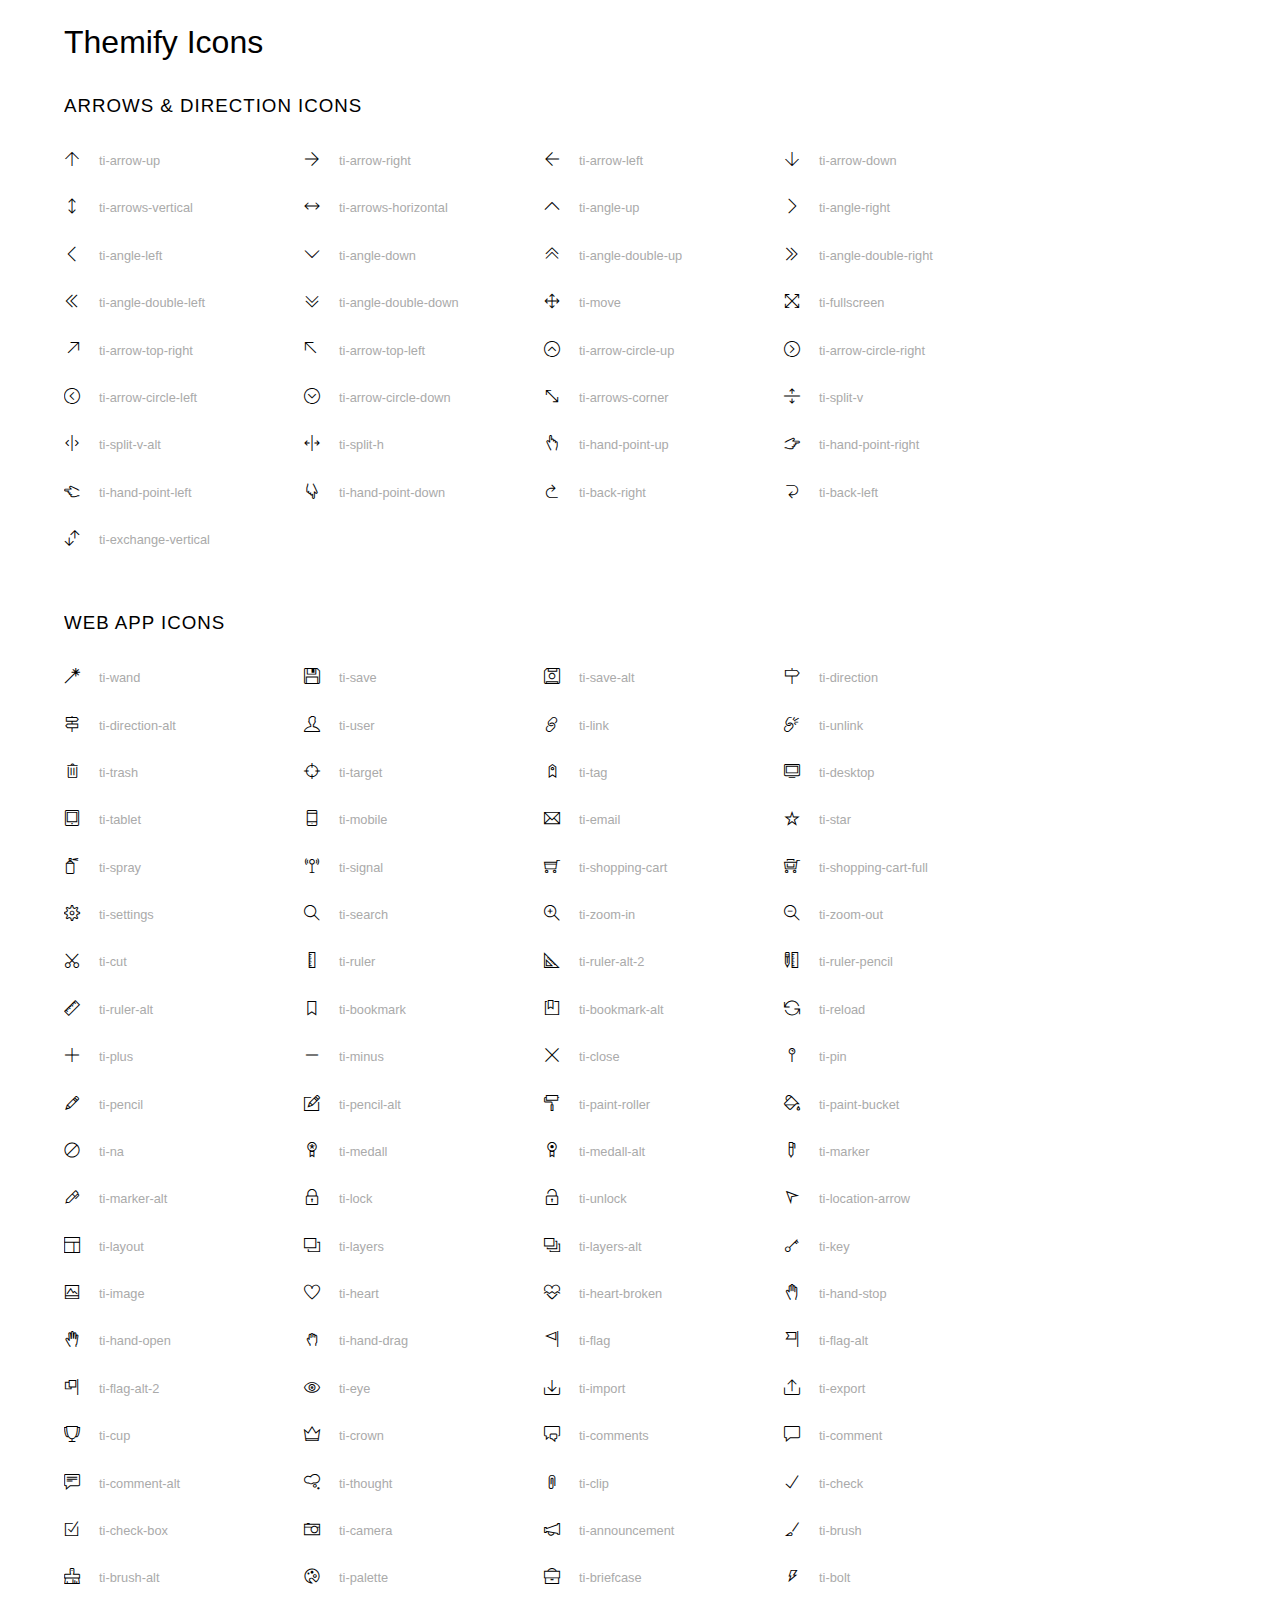
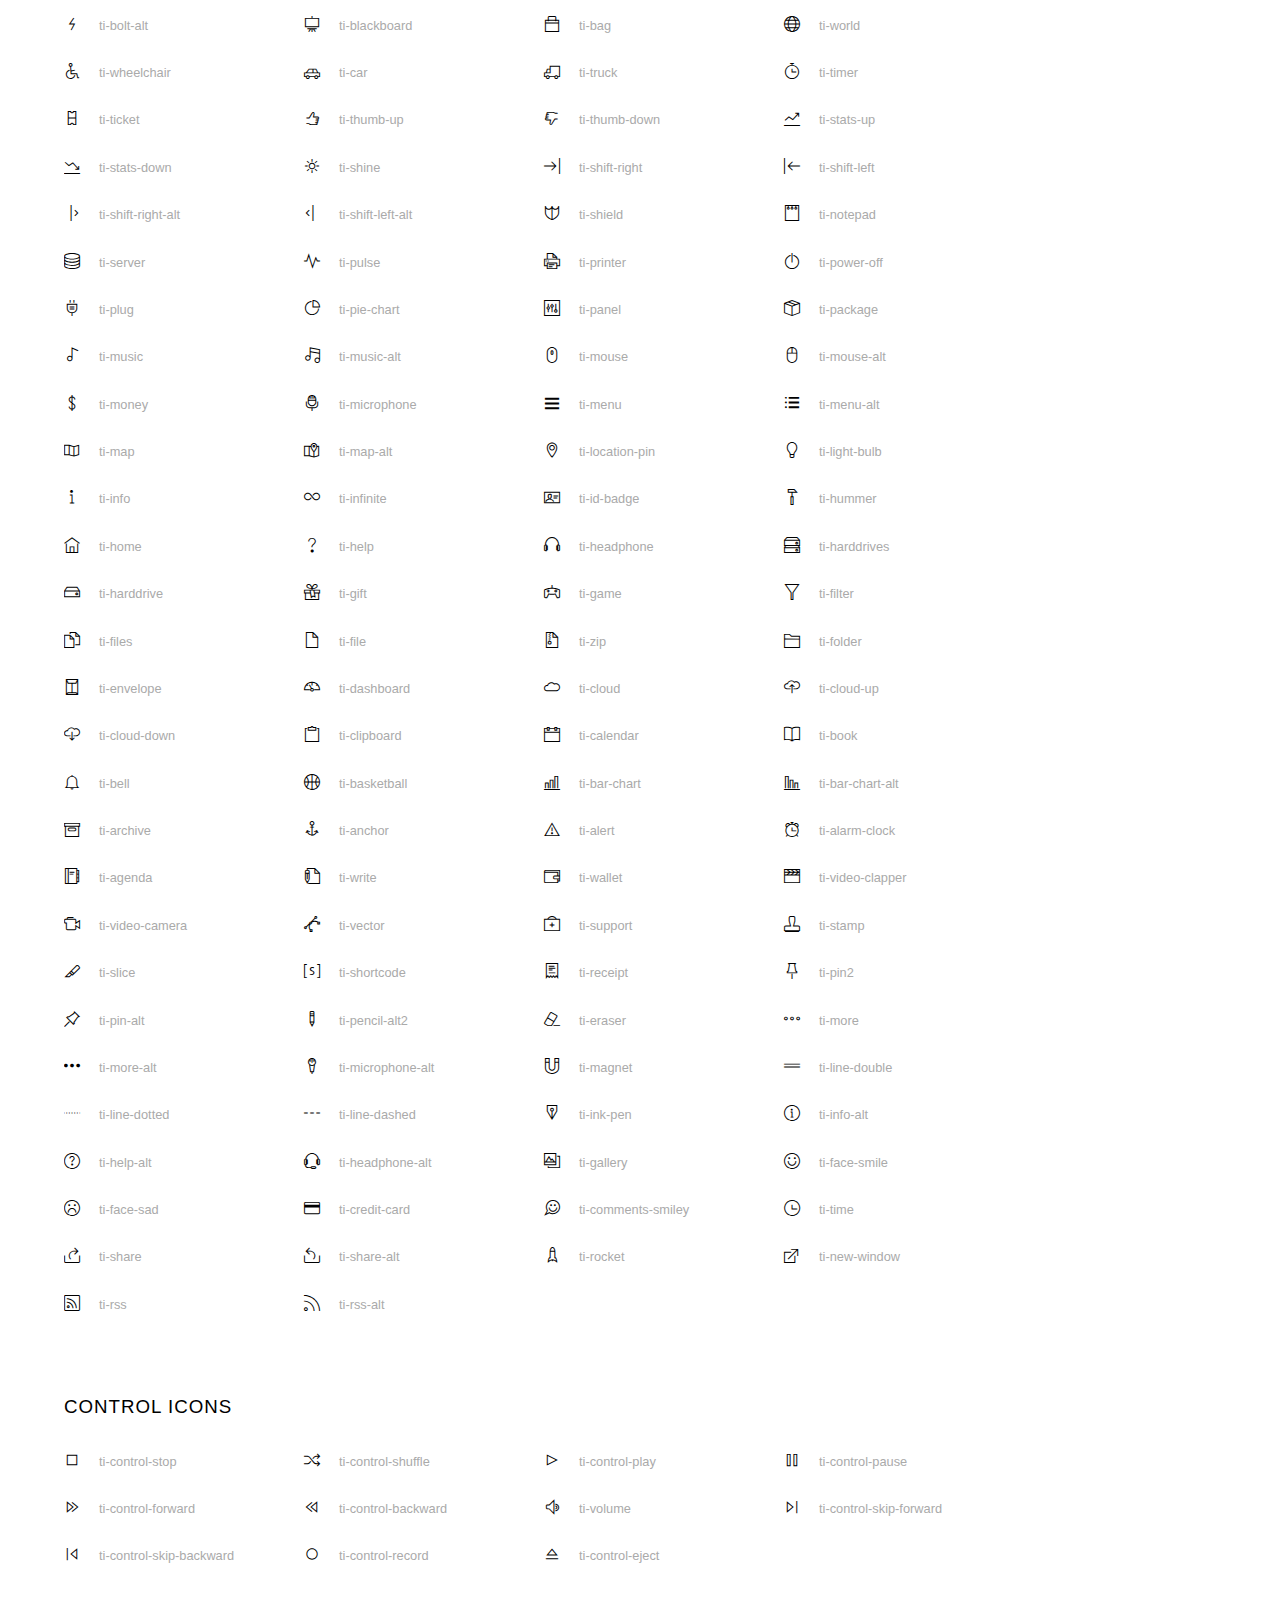
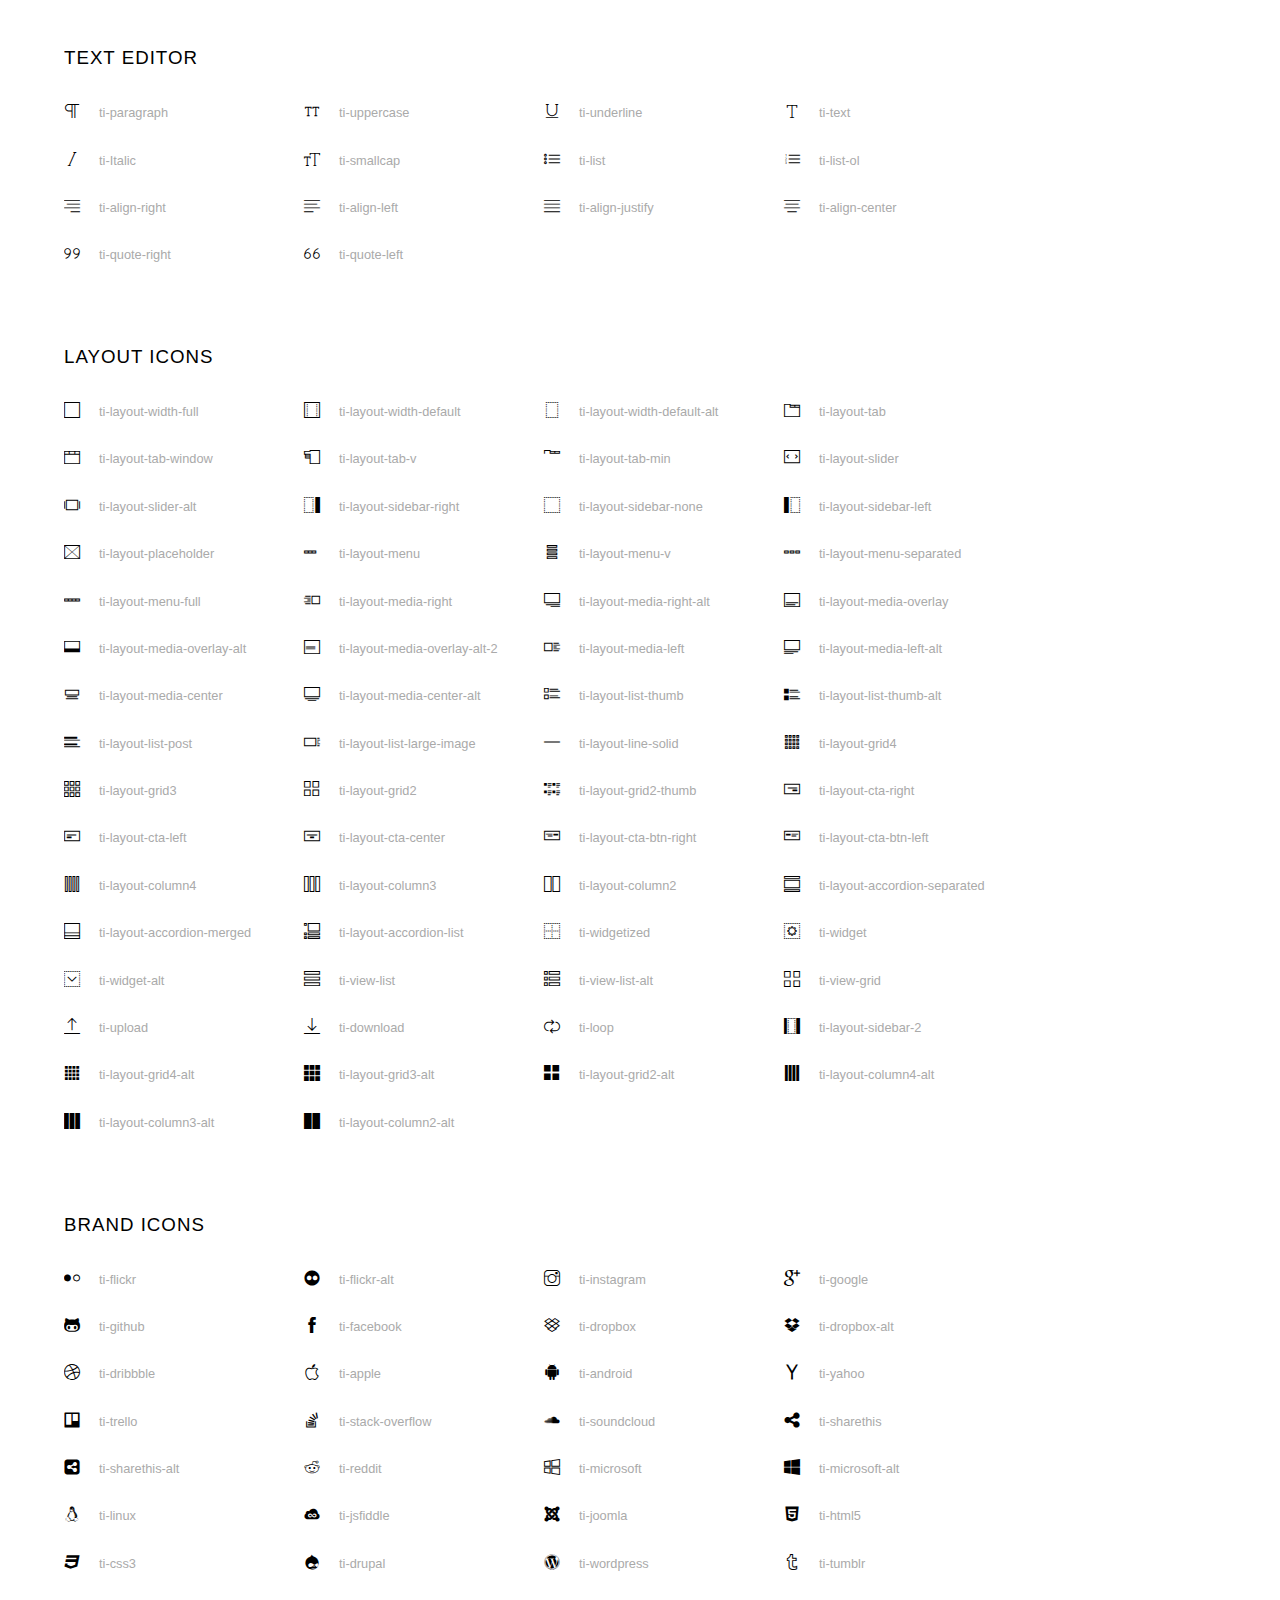
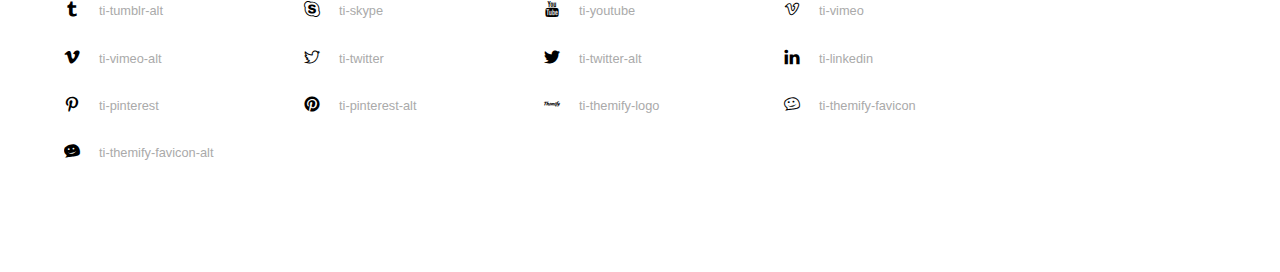
<file: themify-icons-font/themify-icons/index.html>
<!doctype html>
<html>
<head>
	<meta charset="utf-8">
	<title>Themify Icon Font</title>
	<meta name="viewport" content="width=device-width">
	<link rel="stylesheet" href="demo-files/demo.css">
	<link rel="stylesheet" href="themify-icons.css">
	<!--[if lt IE 8]><!-->
	<link rel="stylesheet" href="ie7/ie7.css">
	<!--<![endif]-->
</head>
<body>
	<h1>Themify Icons</h1>

	<div class="icon-section">

		<div class="icon-section">
			<h3>Arrows &amp; Direction Icons </h3>

			<div class="icon-container">
				<span class="ti-arrow-up"></span><span class="icon-name"> ti-arrow-up</span>
			</div>
			<div class="icon-container">
				<span class="ti-arrow-right"></span><span class="icon-name"> ti-arrow-right</span>
			</div>
			<div class="icon-container">
				<span class="ti-arrow-left"></span><span class="icon-name"> ti-arrow-left</span>
			</div>
			<div class="icon-container">
				<span class="ti-arrow-down"></span><span class="icon-name"> ti-arrow-down</span>
			</div>
			<div class="icon-container">
				<span class="ti-arrows-vertical"></span><span class="icon-name"> ti-arrows-vertical</span>
			</div>
			<div class="icon-container">
				<span class="ti-arrows-horizontal"></span><span class="icon-name"> ti-arrows-horizontal</span>
			</div>
			<div class="icon-container">
				<span class="ti-angle-up"></span><span class="icon-name"> ti-angle-up</span>
			</div>
			<div class="icon-container">
				<span class="ti-angle-right"></span><span class="icon-name"> ti-angle-right</span>
			</div>
			<div class="icon-container">
				<span class="ti-angle-left"></span><span class="icon-name"> ti-angle-left</span>
			</div>
			<div class="icon-container">
				<span class="ti-angle-down"></span><span class="icon-name"> ti-angle-down</span>
			</div>	
			<div class="icon-container">
				<span class="ti-angle-double-up"></span><span class="icon-name"> ti-angle-double-up</span>
			</div>
			<div class="icon-container">
				<span class="ti-angle-double-right"></span><span class="icon-name"> ti-angle-double-right</span>
			</div>
			<div class="icon-container">
				<span class="ti-angle-double-left"></span><span class="icon-name"> ti-angle-double-left</span>
			</div>
			<div class="icon-container">
				<span class="ti-angle-double-down"></span><span class="icon-name"> ti-angle-double-down</span>
			</div>					
			<div class="icon-container">
				<span class="ti-move"></span><span class="icon-name"> ti-move</span>
			</div>
			<div class="icon-container">
				<span class="ti-fullscreen"></span><span class="icon-name"> ti-fullscreen</span>
			</div>
			<div class="icon-container">
				<span class="ti-arrow-top-right"></span><span class="icon-name"> ti-arrow-top-right</span>
			</div>
			<div class="icon-container">
				<span class="ti-arrow-top-left"></span><span class="icon-name"> ti-arrow-top-left</span>
			</div>
			<div class="icon-container">
				<span class="ti-arrow-circle-up"></span><span class="icon-name"> ti-arrow-circle-up</span>
			</div>
			<div class="icon-container">
				<span class="ti-arrow-circle-right"></span><span class="icon-name"> ti-arrow-circle-right</span>
			</div>
			<div class="icon-container">
				<span class="ti-arrow-circle-left"></span><span class="icon-name"> ti-arrow-circle-left</span>
			</div>
			<div class="icon-container">
				<span class="ti-arrow-circle-down"></span><span class="icon-name"> ti-arrow-circle-down</span>
			</div>
			<div class="icon-container">
				<span class="ti-arrows-corner"></span><span class="icon-name"> ti-arrows-corner</span>
			</div>
			<div class="icon-container">
				<span class="ti-split-v"></span><span class="icon-name"> ti-split-v</span>
			</div>

			<div class="icon-container">
				<span class="ti-split-v-alt"></span><span class="icon-name"> ti-split-v-alt</span>
			</div>
			<div class="icon-container">
				<span class="ti-split-h"></span><span class="icon-name"> ti-split-h</span>
			</div>
			<div class="icon-container">
				<span class="ti-hand-point-up"></span><span class="icon-name"> ti-hand-point-up</span>
			</div>
			<div class="icon-container">
				<span class="ti-hand-point-right"></span><span class="icon-name"> ti-hand-point-right</span>
			</div>
			<div class="icon-container">
				<span class="ti-hand-point-left"></span><span class="icon-name"> ti-hand-point-left</span>
			</div>
			<div class="icon-container">
				<span class="ti-hand-point-down"></span><span class="icon-name"> ti-hand-point-down</span>
			</div>
			<div class="icon-container">
				<span class="ti-back-right"></span><span class="icon-name"> ti-back-right</span>
			</div>
			<div class="icon-container">
				<span class="ti-back-left"></span><span class="icon-name"> ti-back-left</span>
			</div>
			<div class="icon-container">
				<span class="ti-exchange-vertical"></span><span class="icon-name"> ti-exchange-vertical</span>
			</div>

		</div> <!-- Arrows Icons -->



		<h3>Web App Icons</h3>
		
		<div class="icon-section">

			<div class="icon-container">
				<span class="ti-wand"></span><span class="icon-name"> ti-wand</span>
			</div>
			<div class="icon-container">
				<span class="ti-save"></span><span class="icon-name"> ti-save</span>
			</div>
			<div class="icon-container">
				<span class="ti-save-alt"></span><span class="icon-name"> ti-save-alt</span>
			</div>

			<div class="icon-container">
				<span class="ti-direction"></span><span class="icon-name"> ti-direction</span>
			</div>
			<div class="icon-container">
				<span class="ti-direction-alt"></span><span class="icon-name"> ti-direction-alt</span>
			</div>
			<div class="icon-container">
				<span class="ti-user"></span><span class="icon-name"> ti-user</span>
			</div>
			<div class="icon-container">
				<span class="ti-link"></span><span class="icon-name"> ti-link</span>
			</div>
			<div class="icon-container">
				<span class="ti-unlink"></span><span class="icon-name"> ti-unlink</span>
			</div>
			<div class="icon-container">
				<span class="ti-trash"></span><span class="icon-name"> ti-trash</span>
			</div>
			<div class="icon-container">
				<span class="ti-target"></span><span class="icon-name"> ti-target</span>
			</div>
			<div class="icon-container">
				<span class="ti-tag"></span><span class="icon-name"> ti-tag</span>
			</div>
			<div class="icon-container">
				<span class="ti-desktop"></span><span class="icon-name"> ti-desktop</span>
			</div>
			<div class="icon-container">
				<span class="ti-tablet"></span><span class="icon-name"> ti-tablet</span>
			</div>
			<div class="icon-container">
				<span class="ti-mobile"></span><span class="icon-name"> ti-mobile</span>
			</div>
			<div class="icon-container">
				<span class="ti-email"></span><span class="icon-name"> ti-email</span>
			</div>	
			<div class="icon-container">
				<span class="ti-star"></span><span class="icon-name"> ti-star</span>
			</div>
			<div class="icon-container">
				<span class="ti-spray"></span><span class="icon-name"> ti-spray</span>
			</div>
			<div class="icon-container">
				<span class="ti-signal"></span><span class="icon-name"> ti-signal</span>
			</div>
			<div class="icon-container">
				<span class="ti-shopping-cart"></span><span class="icon-name"> ti-shopping-cart</span>
			</div>
			<div class="icon-container">
				<span class="ti-shopping-cart-full"></span><span class="icon-name"> ti-shopping-cart-full</span>
			</div>
			<div class="icon-container">
				<span class="ti-settings"></span><span class="icon-name"> ti-settings</span>
			</div>
			<div class="icon-container">
				<span class="ti-search"></span><span class="icon-name"> ti-search</span>
			</div>
			<div class="icon-container">
				<span class="ti-zoom-in"></span><span class="icon-name"> ti-zoom-in</span>
			</div>
			<div class="icon-container">
				<span class="ti-zoom-out"></span><span class="icon-name"> ti-zoom-out</span>
			</div>
			<div class="icon-container">
				<span class="ti-cut"></span><span class="icon-name"> ti-cut</span>
			</div>
			<div class="icon-container">
				<span class="ti-ruler"></span><span class="icon-name"> ti-ruler</span>
			</div>
			<div class="icon-container">
				<span class="ti-ruler-alt-2"></span><span class="icon-name"> ti-ruler-alt-2</span>
			</div>			
			<div class="icon-container">
				<span class="ti-ruler-pencil"></span><span class="icon-name"> ti-ruler-pencil</span>
			</div>
			<div class="icon-container">
				<span class="ti-ruler-alt"></span><span class="icon-name"> ti-ruler-alt</span>
			</div>
			<div class="icon-container">
				<span class="ti-bookmark"></span><span class="icon-name"> ti-bookmark</span>
			</div>
			<div class="icon-container">
				<span class="ti-bookmark-alt"></span><span class="icon-name"> ti-bookmark-alt</span>
			</div>
			<div class="icon-container">
				<span class="ti-reload"></span><span class="icon-name"> ti-reload</span>
			</div>
			<div class="icon-container">
				<span class="ti-plus"></span><span class="icon-name"> ti-plus</span>
			</div>
			<div class="icon-container">
				<span class="ti-minus"></span><span class="icon-name"> ti-minus</span>
			</div>
			<div class="icon-container">
				<span class="ti-close"></span><span class="icon-name"> ti-close</span>
			</div>			
			<div class="icon-container">
				<span class="ti-pin"></span><span class="icon-name"> ti-pin</span>
			</div>
			<div class="icon-container">
				<span class="ti-pencil"></span><span class="icon-name"> ti-pencil</span>
			</div>
					
		  	<div class="icon-container">
				<span class="ti-pencil-alt"></span><span class="icon-name"> ti-pencil-alt</span>
			</div>
			<div class="icon-container">
				<span class="ti-paint-roller"></span><span class="icon-name"> ti-paint-roller</span>
			</div>
			<div class="icon-container">
				<span class="ti-paint-bucket"></span><span class="icon-name"> ti-paint-bucket</span>
			</div>
			<div class="icon-container">
				<span class="ti-na"></span><span class="icon-name"> ti-na</span>
			</div>
			<div class="icon-container">
				<span class="ti-medall"></span><span class="icon-name"> ti-medall</span>
			</div>
			<div class="icon-container">
				<span class="ti-medall-alt"></span><span class="icon-name"> ti-medall-alt</span>
			</div>
			<div class="icon-container">
				<span class="ti-marker"></span><span class="icon-name"> ti-marker</span>
			</div>
			<div class="icon-container">
				<span class="ti-marker-alt"></span><span class="icon-name"> ti-marker-alt</span>
			</div>

			<div class="icon-container">
				<span class="ti-lock"></span><span class="icon-name"> ti-lock</span>
			</div>
			<div class="icon-container">
				<span class="ti-unlock"></span><span class="icon-name"> ti-unlock</span>
			</div>
			<div class="icon-container">
				<span class="ti-location-arrow"></span><span class="icon-name"> ti-location-arrow</span>
			</div>
			<div class="icon-container">
				<span class="ti-layout"></span><span class="icon-name"> ti-layout</span>
			</div>
			<div class="icon-container">
				<span class="ti-layers"></span><span class="icon-name"> ti-layers</span>
			</div>
			<div class="icon-container">
				<span class="ti-layers-alt"></span><span class="icon-name"> ti-layers-alt</span>
			</div>
			<div class="icon-container">
				<span class="ti-key"></span><span class="icon-name"> ti-key</span>
			</div>
			<div class="icon-container">
				<span class="ti-image"></span><span class="icon-name"> ti-image</span>
			</div>
			<div class="icon-container">
				<span class="ti-heart"></span><span class="icon-name"> ti-heart</span>
			</div>
			<div class="icon-container">
				<span class="ti-heart-broken"></span><span class="icon-name"> ti-heart-broken</span>
			</div>
			<div class="icon-container">
				<span class="ti-hand-stop"></span><span class="icon-name"> ti-hand-stop</span>
			</div>
			<div class="icon-container">
				<span class="ti-hand-open"></span><span class="icon-name"> ti-hand-open</span>
			</div>
			<div class="icon-container">
				<span class="ti-hand-drag"></span><span class="icon-name"> ti-hand-drag</span>
			</div>
			<div class="icon-container">
				<span class="ti-flag"></span><span class="icon-name"> ti-flag</span>
			</div>
			<div class="icon-container">
				<span class="ti-flag-alt"></span><span class="icon-name"> ti-flag-alt</span>
			</div>
			<div class="icon-container">
				<span class="ti-flag-alt-2"></span><span class="icon-name"> ti-flag-alt-2</span>
			</div>
			<div class="icon-container">
				<span class="ti-eye"></span><span class="icon-name"> ti-eye</span>
			</div>
			<div class="icon-container">
				<span class="ti-import"></span><span class="icon-name"> ti-import</span>
			</div>			
			<div class="icon-container">
				<span class="ti-export"></span><span class="icon-name"> ti-export</span>
			</div>
			<div class="icon-container">
				<span class="ti-cup"></span><span class="icon-name"> ti-cup</span>
			</div>
			<div class="icon-container">
				<span class="ti-crown"></span><span class="icon-name"> ti-crown</span>
			</div>
			<div class="icon-container">
				<span class="ti-comments"></span><span class="icon-name"> ti-comments</span>
			</div>
			<div class="icon-container">
				<span class="ti-comment"></span><span class="icon-name"> ti-comment</span>
			</div>
			<div class="icon-container">
				<span class="ti-comment-alt"></span><span class="icon-name"> ti-comment-alt</span>
			</div>
			<div class="icon-container">
				<span class="ti-thought"></span><span class="icon-name"> ti-thought</span>
			</div>			
			<div class="icon-container">
				<span class="ti-clip"></span><span class="icon-name"> ti-clip</span>
			</div>

			<div class="icon-container">
				<span class="ti-check"></span><span class="icon-name"> ti-check</span>
			</div>
			<div class="icon-container">
				<span class="ti-check-box"></span><span class="icon-name"> ti-check-box</span>
			</div>
			<div class="icon-container">
				<span class="ti-camera"></span><span class="icon-name"> ti-camera</span>
			</div>
			<div class="icon-container">
				<span class="ti-announcement"></span><span class="icon-name"> ti-announcement</span>
			</div>
			<div class="icon-container">
				<span class="ti-brush"></span><span class="icon-name"> ti-brush</span>
			</div>
			<div class="icon-container">
				<span class="ti-brush-alt"></span><span class="icon-name"> ti-brush-alt</span>
			</div>
			<div class="icon-container">
				<span class="ti-palette"></span><span class="icon-name"> ti-palette</span>
			</div>			
			<div class="icon-container">
				<span class="ti-briefcase"></span><span class="icon-name"> ti-briefcase</span>
			</div>
			<div class="icon-container">
				<span class="ti-bolt"></span><span class="icon-name"> ti-bolt</span>
			</div>
			<div class="icon-container">
				<span class="ti-bolt-alt"></span><span class="icon-name"> ti-bolt-alt</span>
			</div>
			<div class="icon-container">
				<span class="ti-blackboard"></span><span class="icon-name"> ti-blackboard</span>
			</div>
			<div class="icon-container">
				<span class="ti-bag"></span><span class="icon-name"> ti-bag</span>
			</div>
			<div class="icon-container">
				<span class="ti-world"></span><span class="icon-name"> ti-world</span>
			</div>
			<div class="icon-container">
				<span class="ti-wheelchair"></span><span class="icon-name"> ti-wheelchair</span>
			</div>
			<div class="icon-container">
				<span class="ti-car"></span><span class="icon-name"> ti-car</span>
			</div>
			<div class="icon-container">
				<span class="ti-truck"></span><span class="icon-name"> ti-truck</span>
			</div>
			<div class="icon-container">
				<span class="ti-timer"></span><span class="icon-name"> ti-timer</span>
			</div>
			<div class="icon-container">
				<span class="ti-ticket"></span><span class="icon-name"> ti-ticket</span>
			</div>
			<div class="icon-container">
				<span class="ti-thumb-up"></span><span class="icon-name"> ti-thumb-up</span>
			</div>
			<div class="icon-container">
				<span class="ti-thumb-down"></span><span class="icon-name"> ti-thumb-down</span>
			</div>

			<div class="icon-container">
				<span class="ti-stats-up"></span><span class="icon-name"> ti-stats-up</span>
			</div>
			<div class="icon-container">
				<span class="ti-stats-down"></span><span class="icon-name"> ti-stats-down</span>
			</div>
			<div class="icon-container">
				<span class="ti-shine"></span><span class="icon-name"> ti-shine</span>
			</div>
			<div class="icon-container">
				<span class="ti-shift-right"></span><span class="icon-name"> ti-shift-right</span>
			</div>
			<div class="icon-container">
				<span class="ti-shift-left"></span><span class="icon-name"> ti-shift-left</span>
			</div>

			<div class="icon-container">
				<span class="ti-shift-right-alt"></span><span class="icon-name"> ti-shift-right-alt</span>
			</div>
			<div class="icon-container">
				<span class="ti-shift-left-alt"></span><span class="icon-name"> ti-shift-left-alt</span>
			</div>
			<div class="icon-container">
				<span class="ti-shield"></span><span class="icon-name"> ti-shield</span>
			</div>
			<div class="icon-container">
				<span class="ti-notepad"></span><span class="icon-name"> ti-notepad</span>
			</div>
			<div class="icon-container">
				<span class="ti-server"></span><span class="icon-name"> ti-server</span>
			</div>

			<div class="icon-container">
				<span class="ti-pulse"></span><span class="icon-name"> ti-pulse</span>
			</div>
			<div class="icon-container">
				<span class="ti-printer"></span><span class="icon-name"> ti-printer</span>
			</div>
			<div class="icon-container">
				<span class="ti-power-off"></span><span class="icon-name"> ti-power-off</span>
			</div>
			<div class="icon-container">
				<span class="ti-plug"></span><span class="icon-name"> ti-plug</span>
			</div>
			<div class="icon-container">
				<span class="ti-pie-chart"></span><span class="icon-name"> ti-pie-chart</span>
			</div>

			<div class="icon-container">
				<span class="ti-panel"></span><span class="icon-name"> ti-panel</span>
			</div>
			<div class="icon-container">
				<span class="ti-package"></span><span class="icon-name"> ti-package</span>
			</div>
			<div class="icon-container">
				<span class="ti-music"></span><span class="icon-name"> ti-music</span>
			</div>
			<div class="icon-container">
				<span class="ti-music-alt"></span><span class="icon-name"> ti-music-alt</span>
			</div>
			<div class="icon-container">
				<span class="ti-mouse"></span><span class="icon-name"> ti-mouse</span>
			</div>
			<div class="icon-container">
				<span class="ti-mouse-alt"></span><span class="icon-name"> ti-mouse-alt</span>
			</div>
			<div class="icon-container">
				<span class="ti-money"></span><span class="icon-name"> ti-money</span>
			</div>
			<div class="icon-container">
				<span class="ti-microphone"></span><span class="icon-name"> ti-microphone</span>
			</div>
			<div class="icon-container">
				<span class="ti-menu"></span><span class="icon-name"> ti-menu</span>
			</div>
			<div class="icon-container">
				<span class="ti-menu-alt"></span><span class="icon-name"> ti-menu-alt</span>
			</div>
			<div class="icon-container">
				<span class="ti-map"></span><span class="icon-name"> ti-map</span>
			</div>
			<div class="icon-container">
				<span class="ti-map-alt"></span><span class="icon-name"> ti-map-alt</span>
			</div>

			<div class="icon-container">
				<span class="ti-location-pin"></span><span class="icon-name"> ti-location-pin</span>
			</div>

			<div class="icon-container">
				<span class="ti-light-bulb"></span><span class="icon-name"> ti-light-bulb</span>
			</div>
			<div class="icon-container">
				<span class="ti-info"></span><span class="icon-name"> ti-info</span>
			</div>
			<div class="icon-container">
				<span class="ti-infinite"></span><span class="icon-name"> ti-infinite</span>
			</div>
			<div class="icon-container">
				<span class="ti-id-badge"></span><span class="icon-name"> ti-id-badge</span>
			</div>
			<div class="icon-container">
				<span class="ti-hummer"></span><span class="icon-name"> ti-hummer</span>
			</div>
			<div class="icon-container">
				<span class="ti-home"></span><span class="icon-name"> ti-home</span>
			</div>
			<div class="icon-container">
				<span class="ti-help"></span><span class="icon-name"> ti-help</span>
			</div>
			<div class="icon-container">
				<span class="ti-headphone"></span><span class="icon-name"> ti-headphone</span>
			</div>
			<div class="icon-container">
				<span class="ti-harddrives"></span><span class="icon-name"> ti-harddrives</span>
			</div>
			<div class="icon-container">
				<span class="ti-harddrive"></span><span class="icon-name"> ti-harddrive</span>
			</div>
			<div class="icon-container">
				<span class="ti-gift"></span><span class="icon-name"> ti-gift</span>
			</div>
			<div class="icon-container">
				<span class="ti-game"></span><span class="icon-name"> ti-game</span>
			</div>
			<div class="icon-container">
				<span class="ti-filter"></span><span class="icon-name"> ti-filter</span>
			</div>
			<div class="icon-container">
				<span class="ti-files"></span><span class="icon-name"> ti-files</span>
			</div>
			<div class="icon-container">
				<span class="ti-file"></span><span class="icon-name"> ti-file</span>
			</div>
			<div class="icon-container">
				<span class="ti-zip"></span><span class="icon-name"> ti-zip</span>
			</div>
			<div class="icon-container">
				<span class="ti-folder"></span><span class="icon-name"> ti-folder</span>
			</div>			
			<div class="icon-container">
				<span class="ti-envelope"></span><span class="icon-name"> ti-envelope</span>
			</div>


			<div class="icon-container">
				<span class="ti-dashboard"></span><span class="icon-name"> ti-dashboard</span>
			</div>
			<div class="icon-container">
				<span class="ti-cloud"></span><span class="icon-name"> ti-cloud</span>
			</div>
			<div class="icon-container">
				<span class="ti-cloud-up"></span><span class="icon-name"> ti-cloud-up</span>
			</div>
			<div class="icon-container">
				<span class="ti-cloud-down"></span><span class="icon-name"> ti-cloud-down</span>
			</div>
			<div class="icon-container">
				<span class="ti-clipboard"></span><span class="icon-name"> ti-clipboard</span>
			</div>
			<div class="icon-container">
				<span class="ti-calendar"></span><span class="icon-name"> ti-calendar</span>
			</div>
			<div class="icon-container">
				<span class="ti-book"></span><span class="icon-name"> ti-book</span>
			</div>
			<div class="icon-container">
				<span class="ti-bell"></span><span class="icon-name"> ti-bell</span>
			</div>
			<div class="icon-container">
				<span class="ti-basketball"></span><span class="icon-name"> ti-basketball</span>
			</div>
			<div class="icon-container">
				<span class="ti-bar-chart"></span><span class="icon-name"> ti-bar-chart</span>
			</div>
			<div class="icon-container">
				<span class="ti-bar-chart-alt"></span><span class="icon-name"> ti-bar-chart-alt</span>
			</div>


			<div class="icon-container">
				<span class="ti-archive"></span><span class="icon-name"> ti-archive</span>
			</div>
			<div class="icon-container">
				<span class="ti-anchor"></span><span class="icon-name"> ti-anchor</span>
			</div>

			<div class="icon-container">
				<span class="ti-alert"></span><span class="icon-name"> ti-alert</span>
			</div>
			<div class="icon-container">
				<span class="ti-alarm-clock"></span><span class="icon-name"> ti-alarm-clock</span>
			</div>
			<div class="icon-container">
				<span class="ti-agenda"></span><span class="icon-name"> ti-agenda</span>
			</div>
			<div class="icon-container">
				<span class="ti-write"></span><span class="icon-name"> ti-write</span>
			</div>

			<div class="icon-container">
				<span class="ti-wallet"></span><span class="icon-name"> ti-wallet</span>
			</div>
			<div class="icon-container">
				<span class="ti-video-clapper"></span><span class="icon-name"> ti-video-clapper</span>
			</div>
			<div class="icon-container">
				<span class="ti-video-camera"></span><span class="icon-name"> ti-video-camera</span>
			</div>
			<div class="icon-container">
				<span class="ti-vector"></span><span class="icon-name"> ti-vector</span>
			</div>

			<div class="icon-container">
				<span class="ti-support"></span><span class="icon-name"> ti-support</span>
			</div>
			<div class="icon-container">
				<span class="ti-stamp"></span><span class="icon-name"> ti-stamp</span>
			</div>
			<div class="icon-container">
				<span class="ti-slice"></span><span class="icon-name"> ti-slice</span>
			</div>
			<div class="icon-container">
				<span class="ti-shortcode"></span><span class="icon-name"> ti-shortcode</span>
			</div>
			<div class="icon-container">
				<span class="ti-receipt"></span><span class="icon-name"> ti-receipt</span>
			</div>
			<div class="icon-container">
				<span class="ti-pin2"></span><span class="icon-name"> ti-pin2</span>
			</div>
			<div class="icon-container">
				<span class="ti-pin-alt"></span><span class="icon-name"> ti-pin-alt</span>
			</div>
			<div class="icon-container">
				<span class="ti-pencil-alt2"></span><span class="icon-name"> ti-pencil-alt2</span>
			</div>
			<div class="icon-container">
				<span class="ti-eraser"></span><span class="icon-name"> ti-eraser</span>
			</div>			
			<div class="icon-container">
				<span class="ti-more"></span><span class="icon-name"> ti-more</span>
			</div>
			<div class="icon-container">
				<span class="ti-more-alt"></span><span class="icon-name"> ti-more-alt</span>
			</div>
			<div class="icon-container">
				<span class="ti-microphone-alt"></span><span class="icon-name"> ti-microphone-alt</span>
			</div>
			<div class="icon-container">
				<span class="ti-magnet"></span><span class="icon-name"> ti-magnet</span>
			</div>
			<div class="icon-container">
				<span class="ti-line-double"></span><span class="icon-name"> ti-line-double</span>
			</div>
			<div class="icon-container">
				<span class="ti-line-dotted"></span><span class="icon-name"> ti-line-dotted</span>
			</div>
			<div class="icon-container">
				<span class="ti-line-dashed"></span><span class="icon-name"> ti-line-dashed</span>
			</div>

			<div class="icon-container">
				<span class="ti-ink-pen"></span><span class="icon-name"> ti-ink-pen</span>
			</div>
			<div class="icon-container">
				<span class="ti-info-alt"></span><span class="icon-name"> ti-info-alt</span>
			</div>
			<div class="icon-container">
				<span class="ti-help-alt"></span><span class="icon-name"> ti-help-alt</span>
			</div>
			<div class="icon-container">
				<span class="ti-headphone-alt"></span><span class="icon-name"> ti-headphone-alt</span>
			</div>

			<div class="icon-container">
				<span class="ti-gallery"></span><span class="icon-name"> ti-gallery</span>
			</div>
			<div class="icon-container">
				<span class="ti-face-smile"></span><span class="icon-name"> ti-face-smile</span>
			</div>
			<div class="icon-container">
				<span class="ti-face-sad"></span><span class="icon-name"> ti-face-sad</span>
			</div>
			<div class="icon-container">
				<span class="ti-credit-card"></span><span class="icon-name"> ti-credit-card</span>
			</div>
			<div class="icon-container">
				<span class="ti-comments-smiley"></span><span class="icon-name"> ti-comments-smiley</span>
			</div>
			<div class="icon-container">
				<span class="ti-time"></span><span class="icon-name"> ti-time</span>
			</div>
			<div class="icon-container">
				<span class="ti-share"></span><span class="icon-name"> ti-share</span>
			</div>
			<div class="icon-container">
				<span class="ti-share-alt"></span><span class="icon-name"> ti-share-alt</span>
			</div>
			<div class="icon-container">
				<span class="ti-rocket"></span><span class="icon-name"> ti-rocket</span>
			</div>

			<div class="icon-container">
				<span class="ti-new-window"></span><span class="icon-name"> ti-new-window</span>
			</div>

			<div class="icon-container">
				<span class="ti-rss"></span><span class="icon-name"> ti-rss</span>
			</div>

			<div class="icon-container">
				<span class="ti-rss-alt"></span><span class="icon-name"> ti-rss-alt</span>
			</div>
			
		</div><!-- Web App Icons -->


		<div class="icon-section">
			<h3>Control Icons</h3>
			<div class="icon-container">
				<span class="ti-control-stop"></span><span class="icon-name"> ti-control-stop</span>
			</div>
			<div class="icon-container">
				<span class="ti-control-shuffle"></span><span class="icon-name"> ti-control-shuffle</span>
			</div>
			<div class="icon-container">
				<span class="ti-control-play"></span><span class="icon-name"> ti-control-play</span>
			</div>
			<div class="icon-container">
				<span class="ti-control-pause"></span><span class="icon-name"> ti-control-pause</span>
			</div>
			<div class="icon-container">
				<span class="ti-control-forward"></span><span class="icon-name"> ti-control-forward</span>
			</div>
			<div class="icon-container">
				<span class="ti-control-backward"></span><span class="icon-name"> ti-control-backward</span>
			</div>	
			<div class="icon-container">
				<span class="ti-volume"></span><span class="icon-name"> ti-volume</span>
			</div>
			<div class="icon-container">
				<span class="ti-control-skip-forward"></span><span class="icon-name"> ti-control-skip-forward</span>
			</div>
			<div class="icon-container">
				<span class="ti-control-skip-backward"></span><span class="icon-name"> ti-control-skip-backward</span>
			</div>
			<div class="icon-container">
				<span class="ti-control-record"></span><span class="icon-name"> ti-control-record</span>
			</div>
			<div class="icon-container">
				<span class="ti-control-eject"></span><span class="icon-name"> ti-control-eject</span>
			</div>			
		</div> <!-- Control Icons -->


		<div class="icon-section">
			<h3>Text Editor</h3>

			<div class="icon-container">
				<span class="ti-paragraph"></span><span class="icon-name"> ti-paragraph</span>
			</div>
			<div class="icon-container">
				<span class="ti-uppercase"></span><span class="icon-name"> ti-uppercase</span>
			</div>

			<div class="icon-container">
				<span class="ti-underline"></span><span class="icon-name"> ti-underline</span>
			</div>
			<div class="icon-container">
				<span class="ti-text"></span><span class="icon-name"> ti-text</span>
			</div>
			<div class="icon-container">
				<span class="ti-Italic"></span><span class="icon-name"> ti-Italic</span>
			</div>
			<div class="icon-container">
				<span class="ti-smallcap"></span><span class="icon-name"> ti-smallcap</span>
			</div>
			<div class="icon-container">
				<span class="ti-list"></span><span class="icon-name"> ti-list</span>
			</div>
			<div class="icon-container">
				<span class="ti-list-ol"></span><span class="icon-name"> ti-list-ol</span>
			</div>
			<div class="icon-container">
				<span class="ti-align-right"></span><span class="icon-name"> ti-align-right</span>
			</div>
			<div class="icon-container">
				<span class="ti-align-left"></span><span class="icon-name"> ti-align-left</span>
			</div>
			<div class="icon-container">
				<span class="ti-align-justify"></span><span class="icon-name"> ti-align-justify</span>
			</div>
			<div class="icon-container">
				<span class="ti-align-center"></span><span class="icon-name"> ti-align-center</span>
			</div>
			<div class="icon-container">
				<span class="ti-quote-right"></span><span class="icon-name"> ti-quote-right</span>
			</div>
			<div class="icon-container">
				<span class="ti-quote-left"></span><span class="icon-name"> ti-quote-left</span>
			</div>

		</div> <!-- Text Editor -->



		<div class="icon-section">
			<h3>Layout Icons</h3>
			<div class="icon-container">
				<span class="ti-layout-width-full"></span><span class="icon-name"> ti-layout-width-full</span>
			</div>
			<div class="icon-container">
				<span class="ti-layout-width-default"></span><span class="icon-name"> ti-layout-width-default</span>
			</div>
			<div class="icon-container">
				<span class="ti-layout-width-default-alt"></span><span class="icon-name"> ti-layout-width-default-alt</span>
			</div>
			<div class="icon-container">
				<span class="ti-layout-tab"></span><span class="icon-name"> ti-layout-tab</span>
			</div>
			<div class="icon-container">
				<span class="ti-layout-tab-window"></span><span class="icon-name"> ti-layout-tab-window</span>
			</div>
			<div class="icon-container">
				<span class="ti-layout-tab-v"></span><span class="icon-name"> ti-layout-tab-v</span>
			</div>
			<div class="icon-container">
				<span class="ti-layout-tab-min"></span><span class="icon-name"> ti-layout-tab-min</span>
			</div>
			<div class="icon-container">
				<span class="ti-layout-slider"></span><span class="icon-name"> ti-layout-slider</span>
			</div>
			<div class="icon-container">
				<span class="ti-layout-slider-alt"></span><span class="icon-name"> ti-layout-slider-alt</span>
			</div>
			<div class="icon-container">
				<span class="ti-layout-sidebar-right"></span><span class="icon-name"> ti-layout-sidebar-right</span>
			</div>
			<div class="icon-container">
				<span class="ti-layout-sidebar-none"></span><span class="icon-name"> ti-layout-sidebar-none</span>
			</div>
			<div class="icon-container">
				<span class="ti-layout-sidebar-left"></span><span class="icon-name"> ti-layout-sidebar-left</span>
			</div>
			<div class="icon-container">
				<span class="ti-layout-placeholder"></span><span class="icon-name"> ti-layout-placeholder</span>
			</div>
			<div class="icon-container">
				<span class="ti-layout-menu"></span><span class="icon-name"> ti-layout-menu</span>
			</div>
			<div class="icon-container">
				<span class="ti-layout-menu-v"></span><span class="icon-name"> ti-layout-menu-v</span>
			</div>
			<div class="icon-container">
				<span class="ti-layout-menu-separated"></span><span class="icon-name"> ti-layout-menu-separated</span>
			</div>
			<div class="icon-container">
				<span class="ti-layout-menu-full"></span><span class="icon-name"> ti-layout-menu-full</span>
			</div>
			<div class="icon-container">
				<span class="ti-layout-media-right"></span><span class="icon-name"> ti-layout-media-right</span>
			</div>
			<div class="icon-container">
				<span class="ti-layout-media-right-alt"></span><span class="icon-name"> ti-layout-media-right-alt</span>
			</div>
			<div class="icon-container">
				<span class="ti-layout-media-overlay"></span><span class="icon-name"> ti-layout-media-overlay</span>
			</div>
			<div class="icon-container">
				<span class="ti-layout-media-overlay-alt"></span><span class="icon-name"> ti-layout-media-overlay-alt</span>
			</div>
			<div class="icon-container">
				<span class="ti-layout-media-overlay-alt-2"></span><span class="icon-name"> ti-layout-media-overlay-alt-2</span>
			</div>
			<div class="icon-container">
				<span class="ti-layout-media-left"></span><span class="icon-name"> ti-layout-media-left</span>
			</div>
			<div class="icon-container">
				<span class="ti-layout-media-left-alt"></span><span class="icon-name"> ti-layout-media-left-alt</span>
			</div>
			<div class="icon-container">
				<span class="ti-layout-media-center"></span><span class="icon-name"> ti-layout-media-center</span>
			</div>
			<div class="icon-container">
				<span class="ti-layout-media-center-alt"></span><span class="icon-name"> ti-layout-media-center-alt</span>
			</div>
			<div class="icon-container">
				<span class="ti-layout-list-thumb"></span><span class="icon-name"> ti-layout-list-thumb</span>
			</div>
			<div class="icon-container">
				<span class="ti-layout-list-thumb-alt"></span><span class="icon-name"> ti-layout-list-thumb-alt</span>
			</div>
			<div class="icon-container">
				<span class="ti-layout-list-post"></span><span class="icon-name"> ti-layout-list-post</span>
			</div>
			<div class="icon-container">
				<span class="ti-layout-list-large-image"></span><span class="icon-name"> ti-layout-list-large-image</span>
			</div>
			<div class="icon-container">
				<span class="ti-layout-line-solid"></span><span class="icon-name"> ti-layout-line-solid</span>
			</div>
			<div class="icon-container">
				<span class="ti-layout-grid4"></span><span class="icon-name"> ti-layout-grid4</span>
			</div>
			<div class="icon-container">
				<span class="ti-layout-grid3"></span><span class="icon-name"> ti-layout-grid3</span>
			</div>
			<div class="icon-container">
				<span class="ti-layout-grid2"></span><span class="icon-name"> ti-layout-grid2</span>
			</div>
			<div class="icon-container">
				<span class="ti-layout-grid2-thumb"></span><span class="icon-name"> ti-layout-grid2-thumb</span>
			</div>
			<div class="icon-container">
				<span class="ti-layout-cta-right"></span><span class="icon-name"> ti-layout-cta-right</span>
			</div>
			<div class="icon-container">
				<span class="ti-layout-cta-left"></span><span class="icon-name"> ti-layout-cta-left</span>
			</div>
			<div class="icon-container">
				<span class="ti-layout-cta-center"></span><span class="icon-name"> ti-layout-cta-center</span>
			</div>
			<div class="icon-container">
				<span class="ti-layout-cta-btn-right"></span><span class="icon-name"> ti-layout-cta-btn-right</span>
			</div>
			<div class="icon-container">
				<span class="ti-layout-cta-btn-left"></span><span class="icon-name"> ti-layout-cta-btn-left</span>
			</div>
			<div class="icon-container">
				<span class="ti-layout-column4"></span><span class="icon-name"> ti-layout-column4</span>
			</div>
			<div class="icon-container">
				<span class="ti-layout-column3"></span><span class="icon-name"> ti-layout-column3</span>
			</div>
			<div class="icon-container">
				<span class="ti-layout-column2"></span><span class="icon-name"> ti-layout-column2</span>
			</div>
			<div class="icon-container">
				<span class="ti-layout-accordion-separated"></span><span class="icon-name"> ti-layout-accordion-separated</span>
			</div>
			<div class="icon-container">
				<span class="ti-layout-accordion-merged"></span><span class="icon-name"> ti-layout-accordion-merged</span>
			</div>
			<div class="icon-container">
				<span class="ti-layout-accordion-list"></span><span class="icon-name"> ti-layout-accordion-list</span>
			</div>
			<div class="icon-container">
				<span class="ti-widgetized"></span><span class="icon-name"> ti-widgetized</span>
			</div>
			<div class="icon-container">
				<span class="ti-widget"></span><span class="icon-name"> ti-widget</span>
			</div>
			<div class="icon-container">
				<span class="ti-widget-alt"></span><span class="icon-name"> ti-widget-alt</span>
			</div>
			<div class="icon-container">
				<span class="ti-view-list"></span><span class="icon-name"> ti-view-list</span>
			</div>
			<div class="icon-container">
				<span class="ti-view-list-alt"></span><span class="icon-name"> ti-view-list-alt</span>
			</div>
			<div class="icon-container">
				<span class="ti-view-grid"></span><span class="icon-name"> ti-view-grid</span>
			</div>
			<div class="icon-container">
				<span class="ti-upload"></span><span class="icon-name"> ti-upload</span>
			</div>
			<div class="icon-container">
				<span class="ti-download"></span><span class="icon-name"> ti-download</span>
			</div>	
			<div class="icon-container">
				<span class="ti-loop"></span><span class="icon-name"> ti-loop</span>
			</div>
			<div class="icon-container">
				<span class="ti-layout-sidebar-2"></span><span class="icon-name"> ti-layout-sidebar-2</span>
			</div>
			<div class="icon-container">
				<span class="ti-layout-grid4-alt"></span><span class="icon-name"> ti-layout-grid4-alt</span>
			</div>
			<div class="icon-container">
				<span class="ti-layout-grid3-alt"></span><span class="icon-name"> ti-layout-grid3-alt</span>
			</div>
			<div class="icon-container">
				<span class="ti-layout-grid2-alt"></span><span class="icon-name"> ti-layout-grid2-alt</span>
			</div>
			<div class="icon-container">
				<span class="ti-layout-column4-alt"></span><span class="icon-name"> ti-layout-column4-alt</span>
			</div>
			<div class="icon-container">
				<span class="ti-layout-column3-alt"></span><span class="icon-name"> ti-layout-column3-alt</span>
			</div>
			<div class="icon-container">
				<span class="ti-layout-column2-alt"></span><span class="icon-name"> ti-layout-column2-alt</span>
			</div>		


		</div> <!-- Layout Icons -->


		<div class="icon-section">
			<h3>Brand Icons</h3>

			<div class="icon-container">
				<span class="ti-flickr"></span><span class="icon-name"> ti-flickr</span>
			</div>
			<div class="icon-container">
				<span class="ti-flickr-alt"></span><span class="icon-name"> ti-flickr-alt</span>
			</div>			
			<div class="icon-container">
				<span class="ti-instagram"></span><span class="icon-name"> ti-instagram</span>
			</div>
			<div class="icon-container">
				<span class="ti-google"></span><span class="icon-name"> ti-google</span>
			</div>
			<div class="icon-container">
				<span class="ti-github"></span><span class="icon-name"> ti-github</span>
			</div>

			<div class="icon-container">
				<span class="ti-facebook"></span><span class="icon-name"> ti-facebook</span>
			</div>
			<div class="icon-container">
				<span class="ti-dropbox"></span><span class="icon-name"> ti-dropbox</span>
			</div>
			<div class="icon-container">
				<span class="ti-dropbox-alt"></span><span class="icon-name"> ti-dropbox-alt</span>
			</div>
			<div class="icon-container">
				<span class="ti-dribbble"></span><span class="icon-name"> ti-dribbble</span>
			</div>
			<div class="icon-container">
				<span class="ti-apple"></span><span class="icon-name"> ti-apple</span>
			</div>
			<div class="icon-container">
				<span class="ti-android"></span><span class="icon-name"> ti-android</span>
			</div>
			<div class="icon-container">
				<span class="ti-yahoo"></span><span class="icon-name"> ti-yahoo</span>
			</div>
			<div class="icon-container">
				<span class="ti-trello"></span><span class="icon-name"> ti-trello</span>
			</div>
			<div class="icon-container">
				<span class="ti-stack-overflow"></span><span class="icon-name"> ti-stack-overflow</span>
			</div>
			<div class="icon-container">
				<span class="ti-soundcloud"></span><span class="icon-name"> ti-soundcloud</span>
			</div>
			<div class="icon-container">
				<span class="ti-sharethis"></span><span class="icon-name"> ti-sharethis</span>
			</div>
			<div class="icon-container">
				<span class="ti-sharethis-alt"></span><span class="icon-name"> ti-sharethis-alt</span>
			</div>
			<div class="icon-container">
				<span class="ti-reddit"></span><span class="icon-name"> ti-reddit</span>
			</div>

			<div class="icon-container">
				<span class="ti-microsoft"></span><span class="icon-name"> ti-microsoft</span>
			</div>
			<div class="icon-container">
				<span class="ti-microsoft-alt"></span><span class="icon-name"> ti-microsoft-alt</span>
			</div>
			<div class="icon-container">
				<span class="ti-linux"></span><span class="icon-name"> ti-linux</span>
			</div>
			<div class="icon-container">
				<span class="ti-jsfiddle"></span><span class="icon-name"> ti-jsfiddle</span>
			</div>
			<div class="icon-container">
				<span class="ti-joomla"></span><span class="icon-name"> ti-joomla</span>
			</div>
			<div class="icon-container">
				<span class="ti-html5"></span><span class="icon-name"> ti-html5</span>
			</div>
			<div class="icon-container">
				<span class="ti-css3"></span><span class="icon-name"> ti-css3</span>
			</div>	
			<div class="icon-container">
				<span class="ti-drupal"></span><span class="icon-name"> ti-drupal</span>
			</div>
			<div class="icon-container">
				<span class="ti-wordpress"></span><span class="icon-name"> ti-wordpress</span>
			</div>		
			<div class="icon-container">
				<span class="ti-tumblr"></span><span class="icon-name"> ti-tumblr</span>
			</div>
			<div class="icon-container">
				<span class="ti-tumblr-alt"></span><span class="icon-name"> ti-tumblr-alt</span>
			</div>
			<div class="icon-container">
				<span class="ti-skype"></span><span class="icon-name"> ti-skype</span>
			</div>
			<div class="icon-container">
				<span class="ti-youtube"></span><span class="icon-name"> ti-youtube</span>
			</div>
			<div class="icon-container">
				<span class="ti-vimeo"></span><span class="icon-name"> ti-vimeo</span>
			</div>
			<div class="icon-container">
				<span class="ti-vimeo-alt"></span><span class="icon-name"> ti-vimeo-alt</span>
			</div>			
			<div class="icon-container">
				<span class="ti-twitter"></span><span class="icon-name"> ti-twitter</span>
			</div>
			<div class="icon-container">
				<span class="ti-twitter-alt"></span><span class="icon-name"> ti-twitter-alt</span>
			</div>
			<div class="icon-container">
				<span class="ti-linkedin"></span><span class="icon-name"> ti-linkedin</span>
			</div>
			<div class="icon-container">
				<span class="ti-pinterest"></span><span class="icon-name"> ti-pinterest</span>
			</div>

			<div class="icon-container">
				<span class="ti-pinterest-alt"></span><span class="icon-name"> ti-pinterest-alt</span>
			</div>
			<div class="icon-container">
				<span class="ti-themify-logo"></span><span class="icon-name"> ti-themify-logo</span>
			</div>
			<div class="icon-container">
				<span class="ti-themify-favicon"></span><span class="icon-name"> ti-themify-favicon</span>
			</div>
			<div class="icon-container">
				<span class="ti-themify-favicon-alt"></span><span class="icon-name"> ti-themify-favicon-alt</span>
			</div>

		</div> <!-- brand Icons -->

	</div>

</body>
</html>
</file>
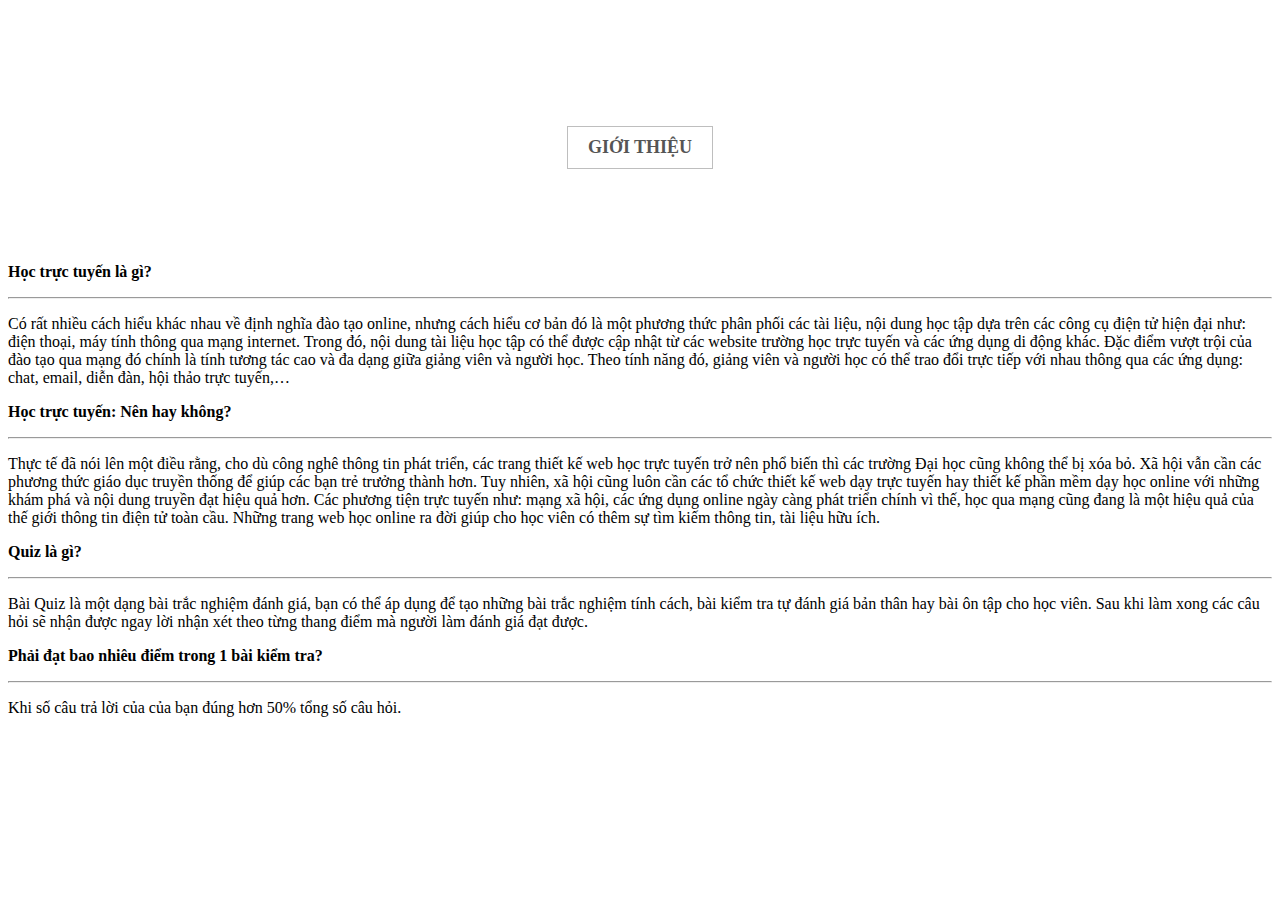
<file: gioithieu.html>
<style>
    .container-fluid,
    .container-lg,
    .container-md,
    .container-sm,
    .container-xl {
        width: 100%;
        padding-right: 0px;
        padding-left: 0px;
        margin-right: auto;
        margin-left: auto;
    }

    @media (min-width: 1200px) {
        .container {
            max-width: 1170px;
        }
    }

    body {
        background-color: #fff;
        background-color: #fff;
        /* background-image: url("images/background1.jpg"); */
    }

    .wrap {
        padding-top: 100px;
        padding-bottom: 30px;

    }

    .size {

        border-bottom-left-radius: 10px;
        border-bottom-right-radius: 10px;
        border-top-right-radius: 10px;
        border-top-left-radius: 10px;
        /* background-color: rgb(233, 218, 218); */
        min-height: 650px;
    }

    .pt-3 {
        padding-top: 30px;
    }

    .pd-30 {
        padding-left: 50px;
        padding-right: 50px;
    }

    .content {
        border-bottom-left-radius: 30px;
        border-bottom-right-radius: 30px;
        border-top-right-radius: 30px;
        border-top-left-radius: 30px;
        min-width: auto;
        /* background-color: rgb(252, 251, 251); */
    }
</style>
</head>

<body>

    <div class="wrap">
        <div class="headline-1">
            <h3 style="text-align: center;">GIỚI THIỆU</h3>
            <style>
                .headline-1 {
                    
                    text-align: center;

                }

                h3 {
                    font-size: 18px;
                    color: #111;
                    padding: 10px 20px;
                    text-transform: uppercase;
                    border: 1px solid #bebebe;
                    display: inline-block;
                    color: #555;
                    font-weight: 600;
                }
            </style>
        </div>
        <div class="row col-sm-10 offset-md-1 size">
            <div class="col-sm-12">

                <div class="title-heading text-center pt-3">




                    <div class="col-sm-10 offset-md-1 content pt-3">
                        <div class="question" data-toggle="collapse" href="#sq1">
                            <p><strong>Học trực tuyến là gì?</strong></p>
                            <hr>
                            <div class="answer" id="sq1">
                                <p>Có rất nhiều cách hiểu khác nhau về định nghĩa đào tạo online, nhưng cách hiểu cơ bản
                                    đó là một phương thức phân phối các tài liệu, nội dung học tập dựa trên các công cụ
                                    điện tử hiện đại như: điện thoại, máy tính thông qua mạng internet. Trong đó, nội
                                    dung tài liệu học tập có thể được cập nhật từ các website trường học trực tuyến và
                                    các ứng dụng di động khác. Đặc điểm vượt trội của đào tạo qua mạng đó chính là tính
                                    tương tác cao và đa dạng giữa giảng viên và người học. Theo tính năng đó, giảng viên
                                    và người học có thể trao đổi trực tiếp với nhau thông qua các ứng dụng: chat, email,
                                    diễn đàn, hội thảo trực tuyến,…</p>
                            </div>
                        </div>
                        <!----->
                        <div class="question" data-toggle="collapse" href="#sq2">
                            <p><strong>Học trực tuyến: Nên hay không?</strong></p>
                            <hr>
                            <div class="answer" id="sq2">
                                <p>Thực tế đã nói lên một điều rằng, cho dù công nghê thông tin phát triển, các trang
                                    thiết kế web học trực tuyến trở nên phổ biến thì các trường Đại học cũng không thể
                                    bị xóa bỏ. Xã hội vẫn cần các phương thức giáo dục truyền thống để giúp các bạn trẻ
                                    trưởng thành hơn. Tuy nhiên, xã hội cũng luôn cần các tổ chức thiết kế web dạy trực
                                    tuyến hay thiết kế phần mềm dạy học online với những khám phá và nội dung truyền đạt
                                    hiệu quả hơn. Các phương tiện trực tuyến như: mạng xã hội, các ứng dụng online ngày
                                    càng phát triển chính vì thế, học qua mạng cũng đang là một hiệu quả của thế giới
                                    thông tin điện tử toàn cầu. Những trang web học online ra đời giúp cho học viên có
                                    thêm sự tìm kiếm thông tin, tài liệu hữu ích.</p>
                            </div>
                        </div>
                        <!----->
                        <div class="question" data-toggle="collapse" href="#sq3">
                            <p><strong>Quiz là gì?</strong></p>
                            <hr>
                            <div class="answer" id="sq3">
                                <p>Bài Quiz là một dạng bài trắc nghiệm đánh giá, bạn có thể áp dụng để tạo những bài
                                    trắc nghiệm tính cách, bài kiểm tra tự đánh giá bản thân hay bài ôn tập cho học
                                    viên. Sau khi làm xong các câu hỏi sẽ nhận được ngay lời nhận xét theo từng thang
                                    điểm mà người làm đánh giá đạt được.</p>
                            </div>
                        </div>
                        <!----->
                        <div class="question" data-toggle="collapse" href="#sq4">
                            <p><strong>Phải đạt bao nhiêu điểm trong 1 bài kiểm tra?</strong></p>
                            <hr>
                            <div class="answer" id="sq4">
                                <p>Khi số câu trả lời của của bạn đúng hơn 50% tổng số câu hỏi.</p>
                            </div>
                        </div>
                    </div>
                </div>
            </div>
        </div>
    </div>

    </article>
    </div>

    <!-- Optional JavaScript -->
    <!-- jQuery first, then Popper.js, then Bootstrap JS -->
    <script src="https://code.jquery.com/jquery-3.3.1.slim.min.js"
        integrity="sha384-q8i/X+965DzO0rT7abK41JStQIAqVgRVzpbzo5smXKp4YfRvH+8abtTE1Pi6jizo"
        crossorigin="anonymous"></script>
    <script src="https://cdnjs.cloudflare.com/ajax/libs/popper.js/1.14.7/umd/popper.min.js"
        integrity="sha384-UO2eT0CpHqdSJQ6hJty5KVphtPhzWj9WO1clHTMGa3JDZwrnQq4sF86dIHNDz0W1"
        crossorigin="anonymous"></script>
    <script src="https://stackpath.bootstrapcdn.com/bootstrap/4.3.1/js/bootstrap.min.js"
        integrity="sha384-JjSmVgyd0p3pXB1rRibZUAYoIIy6OrQ6VrjIEaFf/nJGzIxFDsf4x0xIM+B07jRM"
        crossorigin="anonymous"></script>
</body>
<script>
    window.onscroll = function () {
        myFunction()
    };

    var navbar = document.getElementById("navbar");
    // var content = document.getElementById("content");
    var banner = document.getElementById("banner");
    var sticky = 350;

    function myFunction() {
        if (window.pageYOffset >= sticky) {
            navbar.classList.add("sticky");
            // content.classList.add("sticky2");
            banner.classList.add("sticky2");
        } else {
            navbar.classList.remove("sticky");
            // content.classList.remove("sticky2");
            banner.classList.remove("sticky2");
        }
    }
</script>

<script src="js/jquery-3.4.1.slim.min.js"></script>
<script src="js/popper.min.js"></script>
<script src="js/bootstrap.min.js"></script>

</html>
</file>
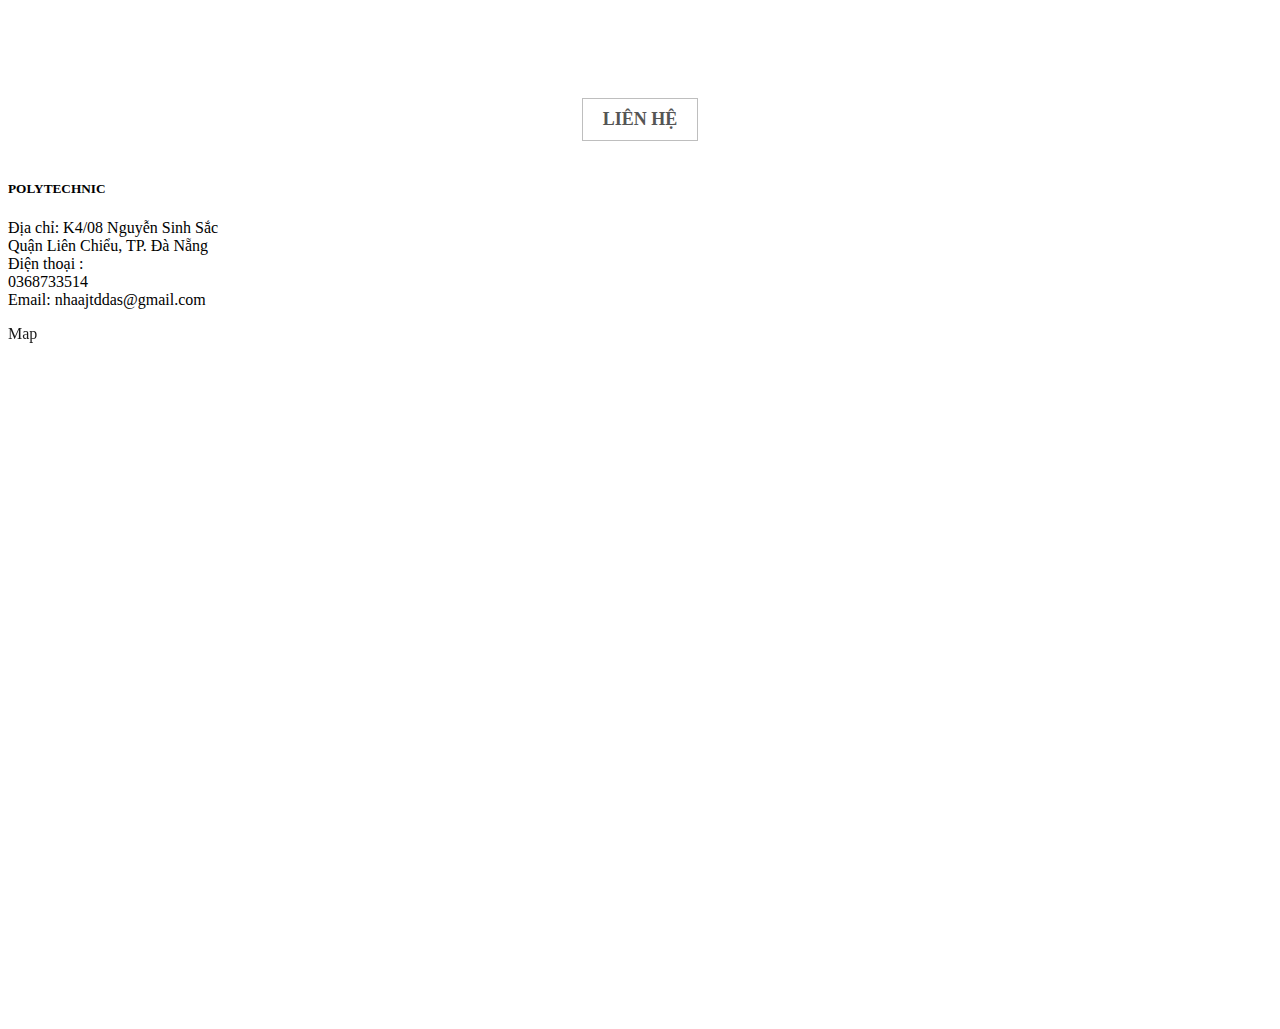
<file: lienhe.html>
<style>
    .container-fluid,
    .container-lg,
    .container-md,
    .container-sm,
    .container-xl {
        width: 100%;
        padding-right: 0px;
        padding-left: 0px;
        margin-right: auto;
        margin-left: auto;
        
    }

    @media (min-width: 1200px) {
        .container {
            max-width: 1170px;
        }
    }
</style>
    </head>

<body style="background-color: #fff;" >
    <div class="row">
        <article class="col-sm-12">
            <div class="card" >
                <div class="card-header text-center">
                    <div class="headline" >
                        <h3 style="text-align: center;">LIÊN HỆ</h3>
                        <style>
                            .headline {
                                    
                                    text-align: center;
                                    margin-top: 80px;
                                }
                
                                h3 {
                                    font-size: 18px;
                                    color: #111;
                                    padding: 10px 20px;
                                    text-transform: uppercase;
                                    border: 1px solid #bebebe;
                                    display: inline-block;
                                    color: #555;
                                    font-weight: 600;
                                }
                        </style>
                    </div>
                </div>
                <div class="card-body">
                   
                    <div class="row ">
                        
                        <div class="col-sm-5 ">
                            <h5 class="card-title">POLYTECHNIC</h5>
                            <p class="card-text">Địa chỉ: K4/08 Nguyễn Sinh Sắc
                                <br>
                                Quận Liên Chiểu, TP. Đà Nẵng
                        <br>
                                Điện thoại :
                        <br>
                                0368733514
                        <br>
                                Email: nhaajtddas@gmail.com</p>
                        </div>
                    </div>
                </div>
            </div>
            <div class="row">
                <div class="col-sm-12">
                    <div class="card" style="margin-top: 14px; opacity: 0.9;">
                        <div class="card-header">
                            Map
                        </div>
                        <iframe src="https://www.google.com/maps/embed?pb=!1m18!1m12!1m3!1d958.4991195508899!2d108.15575202918852!3d16.06567254930518!2m3!1f0!2f0!3f0!3m2!1i1024!2i768!4f13.1!3m3!1m2!1s0x3142198b9ffb6ead%3A0xff9a93f6b8be91c0!2zNCBOZ3V54buFbiBTaW5oIFPhuq9jLCBIb8OgIEtow6FuaCBOYW0sIExpw6puIENoaeG7g3UsIMSQw6AgTuG6tW5nIDU1MDAwMCwgVmnhu4d0IE5hbQ!5e0!3m2!1svi!2s!4v1645519958469!5m2!1svi!2s" width="100%" height="660px" style="border:0;" allowfullscreen="" loading="lazy">
                        </iframe>
                    </div>
                </div>
                <br>
                
            </div>
        </article>
    </div>
</body>
</file>
<file: themify-icons-font/themify-icons/demo-files/demo.css>
body {
	font: normal 1em/1.5em Arial, Helvetica, sans-serif;
	max-width: 90%;
	margin: 30px auto 0;
}
h1, h3 {
	font-weight: normal;
}
h3 {
	font-size: 1.4;
	text-transform: uppercase;
	letter-spacing: 1px;
}

.icon-section {
	margin: 0 0 3em;
	clear: both;
	overflow: hidden;
}
.icon-container {
	width: 240px; 
	padding: .7em 0;
	float: left; 
	position: relative;
	text-align: left;
}
.icon-container [class^="ti-"], 
.icon-container [class*=" ti-"] {
	color: #000;
	position: absolute;
	margin-top: 3px;
	transition: .3s;
}
.icon-container:hover [class^="ti-"],
.icon-container:hover [class*=" ti-"] {
	font-size: 2.2em;
	margin-top: -5px;
}
.icon-container:hover .icon-name {
	color: #000;
}
.icon-name {
	color: #aaa;
	margin-left: 35px;
	font-size: .8em;
	transition: .3s;
}
.icon-container:hover .icon-name {
	margin-left: 45px;
}
</file>
<file: themify-icons-font/themify-icons/themify-icons.css>
@font-face {
	font-family: 'themify';
	src:url('fonts/themify.eot?-fvbane');
	src:url('fonts/themify.eot?#iefix-fvbane') format('embedded-opentype'),
		url('fonts/themify.woff?-fvbane') format('woff'),
		url('fonts/themify.ttf?-fvbane') format('truetype'),
		url('fonts/themify.svg?-fvbane#themify') format('svg');
	font-weight: normal;
	font-style: normal;
}

[class^="ti-"], [class*=" ti-"] {
	font-family: 'themify';
	speak: none;
	font-style: normal;
	font-weight: normal;
	font-variant: normal;
	text-transform: none;
	line-height: 1;

	/* Better Font Rendering =========== */
	-webkit-font-smoothing: antialiased;
	-moz-osx-font-smoothing: grayscale;
}

.ti-wand:before {
	content: "\e600";
}
.ti-volume:before {
	content: "\e601";
}
.ti-user:before {
	content: "\e602";
}
.ti-unlock:before {
	content: "\e603";
}
.ti-unlink:before {
	content: "\e604";
}
.ti-trash:before {
	content: "\e605";
}
.ti-thought:before {
	content: "\e606";
}
.ti-target:before {
	content: "\e607";
}
.ti-tag:before {
	content: "\e608";
}
.ti-tablet:before {
	content: "\e609";
}
.ti-star:before {
	content: "\e60a";
}
.ti-spray:before {
	content: "\e60b";
}
.ti-signal:before {
	content: "\e60c";
}
.ti-shopping-cart:before {
	content: "\e60d";
}
.ti-shopping-cart-full:before {
	content: "\e60e";
}
.ti-settings:before {
	content: "\e60f";
}
.ti-search:before {
	content: "\e610";
}
.ti-zoom-in:before {
	content: "\e611";
}
.ti-zoom-out:before {
	content: "\e612";
}
.ti-cut:before {
	content: "\e613";
}
.ti-ruler:before {
	content: "\e614";
}
.ti-ruler-pencil:before {
	content: "\e615";
}
.ti-ruler-alt:before {
	content: "\e616";
}
.ti-bookmark:before {
	content: "\e617";
}
.ti-bookmark-alt:before {
	content: "\e618";
}
.ti-reload:before {
	content: "\e619";
}
.ti-plus:before {
	content: "\e61a";
}
.ti-pin:before {
	content: "\e61b";
}
.ti-pencil:before {
	content: "\e61c";
}
.ti-pencil-alt:before {
	content: "\e61d";
}
.ti-paint-roller:before {
	content: "\e61e";
}
.ti-paint-bucket:before {
	content: "\e61f";
}
.ti-na:before {
	content: "\e620";
}
.ti-mobile:before {
	content: "\e621";
}
.ti-minus:before {
	content: "\e622";
}
.ti-medall:before {
	content: "\e623";
}
.ti-medall-alt:before {
	content: "\e624";
}
.ti-marker:before {
	content: "\e625";
}
.ti-marker-alt:before {
	content: "\e626";
}
.ti-arrow-up:before {
	content: "\e627";
}
.ti-arrow-right:before {
	content: "\e628";
}
.ti-arrow-left:before {
	content: "\e629";
}
.ti-arrow-down:before {
	content: "\e62a";
}
.ti-lock:before {
	content: "\e62b";
}
.ti-location-arrow:before {
	content: "\e62c";
}
.ti-link:before {
	content: "\e62d";
}
.ti-layout:before {
	content: "\e62e";
}
.ti-layers:before {
	content: "\e62f";
}
.ti-layers-alt:before {
	content: "\e630";
}
.ti-key:before {
	content: "\e631";
}
.ti-import:before {
	content: "\e632";
}
.ti-image:before {
	content: "\e633";
}
.ti-heart:before {
	content: "\e634";
}
.ti-heart-broken:before {
	content: "\e635";
}
.ti-hand-stop:before {
	content: "\e636";
}
.ti-hand-open:before {
	content: "\e637";
}
.ti-hand-drag:before {
	content: "\e638";
}
.ti-folder:before {
	content: "\e639";
}
.ti-flag:before {
	content: "\e63a";
}
.ti-flag-alt:before {
	content: "\e63b";
}
.ti-flag-alt-2:before {
	content: "\e63c";
}
.ti-eye:before {
	content: "\e63d";
}
.ti-export:before {
	content: "\e63e";
}
.ti-exchange-vertical:before {
	content: "\e63f";
}
.ti-desktop:before {
	content: "\e640";
}
.ti-cup:before {
	content: "\e641";
}
.ti-crown:before {
	content: "\e642";
}
.ti-comments:before {
	content: "\e643";
}
.ti-comment:before {
	content: "\e644";
}
.ti-comment-alt:before {
	content: "\e645";
}
.ti-close:before {
	content: "\e646";
}
.ti-clip:before {
	content: "\e647";
}
.ti-angle-up:before {
	content: "\e648";
}
.ti-angle-right:before {
	content: "\e649";
}
.ti-angle-left:before {
	content: "\e64a";
}
.ti-angle-down:before {
	content: "\e64b";
}
.ti-check:before {
	content: "\e64c";
}
.ti-check-box:before {
	content: "\e64d";
}
.ti-camera:before {
	content: "\e64e";
}
.ti-announcement:before {
	content: "\e64f";
}
.ti-brush:before {
	content: "\e650";
}
.ti-briefcase:before {
	content: "\e651";
}
.ti-bolt:before {
	content: "\e652";
}
.ti-bolt-alt:before {
	content: "\e653";
}
.ti-blackboard:before {
	content: "\e654";
}
.ti-bag:before {
	content: "\e655";
}
.ti-move:before {
	content: "\e656";
}
.ti-arrows-vertical:before {
	content: "\e657";
}
.ti-arrows-horizontal:before {
	content: "\e658";
}
.ti-fullscreen:before {
	content: "\e659";
}
.ti-arrow-top-right:before {
	content: "\e65a";
}
.ti-arrow-top-left:before {
	content: "\e65b";
}
.ti-arrow-circle-up:before {
	content: "\e65c";
}
.ti-arrow-circle-right:before {
	content: "\e65d";
}
.ti-arrow-circle-left:before {
	content: "\e65e";
}
.ti-arrow-circle-down:before {
	content: "\e65f";
}
.ti-angle-double-up:before {
	content: "\e660";
}
.ti-angle-double-right:before {
	content: "\e661";
}
.ti-angle-double-left:before {
	content: "\e662";
}
.ti-angle-double-down:before {
	content: "\e663";
}
.ti-zip:before {
	content: "\e664";
}
.ti-world:before {
	content: "\e665";
}
.ti-wheelchair:before {
	content: "\e666";
}
.ti-view-list:before {
	content: "\e667";
}
.ti-view-list-alt:before {
	content: "\e668";
}
.ti-view-grid:before {
	content: "\e669";
}
.ti-uppercase:before {
	content: "\e66a";
}
.ti-upload:before {
	content: "\e66b";
}
.ti-underline:before {
	content: "\e66c";
}
.ti-truck:before {
	content: "\e66d";
}
.ti-timer:before {
	content: "\e66e";
}
.ti-ticket:before {
	content: "\e66f";
}
.ti-thumb-up:before {
	content: "\e670";
}
.ti-thumb-down:before {
	content: "\e671";
}
.ti-text:before {
	content: "\e672";
}
.ti-stats-up:before {
	content: "\e673";
}
.ti-stats-down:before {
	content: "\e674";
}
.ti-split-v:before {
	content: "\e675";
}
.ti-split-h:before {
	content: "\e676";
}
.ti-smallcap:before {
	content: "\e677";
}
.ti-shine:before {
	content: "\e678";
}
.ti-shift-right:before {
	content: "\e679";
}
.ti-shift-left:before {
	content: "\e67a";
}
.ti-shield:before {
	content: "\e67b";
}
.ti-notepad:before {
	content: "\e67c";
}
.ti-server:before {
	content: "\e67d";
}
.ti-quote-right:before {
	content: "\e67e";
}
.ti-quote-left:before {
	content: "\e67f";
}
.ti-pulse:before {
	content: "\e680";
}
.ti-printer:before {
	content: "\e681";
}
.ti-power-off:before {
	content: "\e682";
}
.ti-plug:before {
	content: "\e683";
}
.ti-pie-chart:before {
	content: "\e684";
}
.ti-paragraph:before {
	content: "\e685";
}
.ti-panel:before {
	content: "\e686";
}
.ti-package:before {
	content: "\e687";
}
.ti-music:before {
	content: "\e688";
}
.ti-music-alt:before {
	content: "\e689";
}
.ti-mouse:before {
	content: "\e68a";
}
.ti-mouse-alt:before {
	content: "\e68b";
}
.ti-money:before {
	content: "\e68c";
}
.ti-microphone:before {
	content: "\e68d";
}
.ti-menu:before {
	content: "\e68e";
}
.ti-menu-alt:before {
	content: "\e68f";
}
.ti-map:before {
	content: "\e690";
}
.ti-map-alt:before {
	content: "\e691";
}
.ti-loop:before {
	content: "\e692";
}
.ti-location-pin:before {
	content: "\e693";
}
.ti-list:before {
	content: "\e694";
}
.ti-light-bulb:before {
	content: "\e695";
}
.ti-Italic:before {
	content: "\e696";
}
.ti-info:before {
	content: "\e697";
}
.ti-infinite:before {
	content: "\e698";
}
.ti-id-badge:before {
	content: "\e699";
}
.ti-hummer:before {
	content: "\e69a";
}
.ti-home:before {
	content: "\e69b";
}
.ti-help:before {
	content: "\e69c";
}
.ti-headphone:before {
	content: "\e69d";
}
.ti-harddrives:before {
	content: "\e69e";
}
.ti-harddrive:before {
	content: "\e69f";
}
.ti-gift:before {
	content: "\e6a0";
}
.ti-game:before {
	content: "\e6a1";
}
.ti-filter:before {
	content: "\e6a2";
}
.ti-files:before {
	content: "\e6a3";
}
.ti-file:before {
	content: "\e6a4";
}
.ti-eraser:before {
	content: "\e6a5";
}
.ti-envelope:before {
	content: "\e6a6";
}
.ti-download:before {
	content: "\e6a7";
}
.ti-direction:before {
	content: "\e6a8";
}
.ti-direction-alt:before {
	content: "\e6a9";
}
.ti-dashboard:before {
	content: "\e6aa";
}
.ti-control-stop:before {
	content: "\e6ab";
}
.ti-control-shuffle:before {
	content: "\e6ac";
}
.ti-control-play:before {
	content: "\e6ad";
}
.ti-control-pause:before {
	content: "\e6ae";
}
.ti-control-forward:before {
	content: "\e6af";
}
.ti-control-backward:before {
	content: "\e6b0";
}
.ti-cloud:before {
	content: "\e6b1";
}
.ti-cloud-up:before {
	content: "\e6b2";
}
.ti-cloud-down:before {
	content: "\e6b3";
}
.ti-clipboard:before {
	content: "\e6b4";
}
.ti-car:before {
	content: "\e6b5";
}
.ti-calendar:before {
	content: "\e6b6";
}
.ti-book:before {
	content: "\e6b7";
}
.ti-bell:before {
	content: "\e6b8";
}
.ti-basketball:before {
	content: "\e6b9";
}
.ti-bar-chart:before {
	content: "\e6ba";
}
.ti-bar-chart-alt:before {
	content: "\e6bb";
}
.ti-back-right:before {
	content: "\e6bc";
}
.ti-back-left:before {
	content: "\e6bd";
}
.ti-arrows-corner:before {
	content: "\e6be";
}
.ti-archive:before {
	content: "\e6bf";
}
.ti-anchor:before {
	content: "\e6c0";
}
.ti-align-right:before {
	content: "\e6c1";
}
.ti-align-left:before {
	content: "\e6c2";
}
.ti-align-justify:before {
	content: "\e6c3";
}
.ti-align-center:before {
	content: "\e6c4";
}
.ti-alert:before {
	content: "\e6c5";
}
.ti-alarm-clock:before {
	content: "\e6c6";
}
.ti-agenda:before {
	content: "\e6c7";
}
.ti-write:before {
	content: "\e6c8";
}
.ti-window:before {
	content: "\e6c9";
}
.ti-widgetized:before {
	content: "\e6ca";
}
.ti-widget:before {
	content: "\e6cb";
}
.ti-widget-alt:before {
	content: "\e6cc";
}
.ti-wallet:before {
	content: "\e6cd";
}
.ti-video-clapper:before {
	content: "\e6ce";
}
.ti-video-camera:before {
	content: "\e6cf";
}
.ti-vector:before {
	content: "\e6d0";
}
.ti-themify-logo:before {
	content: "\e6d1";
}
.ti-themify-favicon:before {
	content: "\e6d2";
}
.ti-themify-favicon-alt:before {
	content: "\e6d3";
}
.ti-support:before {
	content: "\e6d4";
}
.ti-stamp:before {
	content: "\e6d5";
}
.ti-split-v-alt:before {
	content: "\e6d6";
}
.ti-slice:before {
	content: "\e6d7";
}
.ti-shortcode:before {
	content: "\e6d8";
}
.ti-shift-right-alt:before {
	content: "\e6d9";
}
.ti-shift-left-alt:before {
	content: "\e6da";
}
.ti-ruler-alt-2:before {
	content: "\e6db";
}
.ti-receipt:before {
	content: "\e6dc";
}
.ti-pin2:before {
	content: "\e6dd";
}
.ti-pin-alt:before {
	content: "\e6de";
}
.ti-pencil-alt2:before {
	content: "\e6df";
}
.ti-palette:before {
	content: "\e6e0";
}
.ti-more:before {
	content: "\e6e1";
}
.ti-more-alt:before {
	content: "\e6e2";
}
.ti-microphone-alt:before {
	content: "\e6e3";
}
.ti-magnet:before {
	content: "\e6e4";
}
.ti-line-double:before {
	content: "\e6e5";
}
.ti-line-dotted:before {
	content: "\e6e6";
}
.ti-line-dashed:before {
	content: "\e6e7";
}
.ti-layout-width-full:before {
	content: "\e6e8";
}
.ti-layout-width-default:before {
	content: "\e6e9";
}
.ti-layout-width-default-alt:before {
	content: "\e6ea";
}
.ti-layout-tab:before {
	content: "\e6eb";
}
.ti-layout-tab-window:before {
	content: "\e6ec";
}
.ti-layout-tab-v:before {
	content: "\e6ed";
}
.ti-layout-tab-min:before {
	content: "\e6ee";
}
.ti-layout-slider:before {
	content: "\e6ef";
}
.ti-layout-slider-alt:before {
	content: "\e6f0";
}
.ti-layout-sidebar-right:before {
	content: "\e6f1";
}
.ti-layout-sidebar-none:before {
	content: "\e6f2";
}
.ti-layout-sidebar-left:before {
	content: "\e6f3";
}
.ti-layout-placeholder:before {
	content: "\e6f4";
}
.ti-layout-menu:before {
	content: "\e6f5";
}
.ti-layout-menu-v:before {
	content: "\e6f6";
}
.ti-layout-menu-separated:before {
	content: "\e6f7";
}
.ti-layout-menu-full:before {
	content: "\e6f8";
}
.ti-layout-media-right-alt:before {
	content: "\e6f9";
}
.ti-layout-media-right:before {
	content: "\e6fa";
}
.ti-layout-media-overlay:before {
	content: "\e6fb";
}
.ti-layout-media-overlay-alt:before {
	content: "\e6fc";
}
.ti-layout-media-overlay-alt-2:before {
	content: "\e6fd";
}
.ti-layout-media-left-alt:before {
	content: "\e6fe";
}
.ti-layout-media-left:before {
	content: "\e6ff";
}
.ti-layout-media-center-alt:before {
	content: "\e700";
}
.ti-layout-media-center:before {
	content: "\e701";
}
.ti-layout-list-thumb:before {
	content: "\e702";
}
.ti-layout-list-thumb-alt:before {
	content: "\e703";
}
.ti-layout-list-post:before {
	content: "\e704";
}
.ti-layout-list-large-image:before {
	content: "\e705";
}
.ti-layout-line-solid:before {
	content: "\e706";
}
.ti-layout-grid4:before {
	content: "\e707";
}
.ti-layout-grid3:before {
	content: "\e708";
}
.ti-layout-grid2:before {
	content: "\e709";
}
.ti-layout-grid2-thumb:before {
	content: "\e70a";
}
.ti-layout-cta-right:before {
	content: "\e70b";
}
.ti-layout-cta-left:before {
	content: "\e70c";
}
.ti-layout-cta-center:before {
	content: "\e70d";
}
.ti-layout-cta-btn-right:before {
	content: "\e70e";
}
.ti-layout-cta-btn-left:before {
	content: "\e70f";
}
.ti-layout-column4:before {
	content: "\e710";
}
.ti-layout-column3:before {
	content: "\e711";
}
.ti-layout-column2:before {
	content: "\e712";
}
.ti-layout-accordion-separated:before {
	content: "\e713";
}
.ti-layout-accordion-merged:before {
	content: "\e714";
}
.ti-layout-accordion-list:before {
	content: "\e715";
}
.ti-ink-pen:before {
	content: "\e716";
}
.ti-info-alt:before {
	content: "\e717";
}
.ti-help-alt:before {
	content: "\e718";
}
.ti-headphone-alt:before {
	content: "\e719";
}
.ti-hand-point-up:before {
	content: "\e71a";
}
.ti-hand-point-right:before {
	content: "\e71b";
}
.ti-hand-point-left:before {
	content: "\e71c";
}
.ti-hand-point-down:before {
	content: "\e71d";
}
.ti-gallery:before {
	content: "\e71e";
}
.ti-face-smile:before {
	content: "\e71f";
}
.ti-face-sad:before {
	content: "\e720";
}
.ti-credit-card:before {
	content: "\e721";
}
.ti-control-skip-forward:before {
	content: "\e722";
}
.ti-control-skip-backward:before {
	content: "\e723";
}
.ti-control-record:before {
	content: "\e724";
}
.ti-control-eject:before {
	content: "\e725";
}
.ti-comments-smiley:before {
	content: "\e726";
}
.ti-brush-alt:before {
	content: "\e727";
}
.ti-youtube:before {
	content: "\e728";
}
.ti-vimeo:before {
	content: "\e729";
}
.ti-twitter:before {
	content: "\e72a";
}
.ti-time:before {
	content: "\e72b";
}
.ti-tumblr:before {
	content: "\e72c";
}
.ti-skype:before {
	content: "\e72d";
}
.ti-share:before {
	content: "\e72e";
}
.ti-share-alt:before {
	content: "\e72f";
}
.ti-rocket:before {
	content: "\e730";
}
.ti-pinterest:before {
	content: "\e731";
}
.ti-new-window:before {
	content: "\e732";
}
.ti-microsoft:before {
	content: "\e733";
}
.ti-list-ol:before {
	content: "\e734";
}
.ti-linkedin:before {
	content: "\e735";
}
.ti-layout-sidebar-2:before {
	content: "\e736";
}
.ti-layout-grid4-alt:before {
	content: "\e737";
}
.ti-layout-grid3-alt:before {
	content: "\e738";
}
.ti-layout-grid2-alt:before {
	content: "\e739";
}
.ti-layout-column4-alt:before {
	content: "\e73a";
}
.ti-layout-column3-alt:before {
	content: "\e73b";
}
.ti-layout-column2-alt:before {
	content: "\e73c";
}
.ti-instagram:before {
	content: "\e73d";
}
.ti-google:before {
	content: "\e73e";
}
.ti-github:before {
	content: "\e73f";
}
.ti-flickr:before {
	content: "\e740";
}
.ti-facebook:before {
	content: "\e741";
}
.ti-dropbox:before {
	content: "\e742";
}
.ti-dribbble:before {
	content: "\e743";
}
.ti-apple:before {
	content: "\e744";
}
.ti-android:before {
	content: "\e745";
}
.ti-save:before {
	content: "\e746";
}
.ti-save-alt:before {
	content: "\e747";
}
.ti-yahoo:before {
	content: "\e748";
}
.ti-wordpress:before {
	content: "\e749";
}
.ti-vimeo-alt:before {
	content: "\e74a";
}
.ti-twitter-alt:before {
	content: "\e74b";
}
.ti-tumblr-alt:before {
	content: "\e74c";
}
.ti-trello:before {
	content: "\e74d";
}
.ti-stack-overflow:before {
	content: "\e74e";
}
.ti-soundcloud:before {
	content: "\e74f";
}
.ti-sharethis:before {
	content: "\e750";
}
.ti-sharethis-alt:before {
	content: "\e751";
}
.ti-reddit:before {
	content: "\e752";
}
.ti-pinterest-alt:before {
	content: "\e753";
}
.ti-microsoft-alt:before {
	content: "\e754";
}
.ti-linux:before {
	content: "\e755";
}
.ti-jsfiddle:before {
	content: "\e756";
}
.ti-joomla:before {
	content: "\e757";
}
.ti-html5:before {
	content: "\e758";
}
.ti-flickr-alt:before {
	content: "\e759";
}
.ti-email:before {
	content: "\e75a";
}
.ti-drupal:before {
	content: "\e75b";
}
.ti-dropbox-alt:before {
	content: "\e75c";
}
.ti-css3:before {
	content: "\e75d";
}
.ti-rss:before {
	content: "\e75e";
}
.ti-rss-alt:before {
	content: "\e75f";
}
</file>
<file: themify-icons-font/themify-icons/ie7/ie7.css>
.ti-wand {
	*zoom: expression(this.runtimeStyle['zoom'] = '1', this.innerHTML = '&#xe600;');
}
.ti-volume {
	*zoom: expression(this.runtimeStyle['zoom'] = '1', this.innerHTML = '&#xe601;');
}
.ti-user {
	*zoom: expression(this.runtimeStyle['zoom'] = '1', this.innerHTML = '&#xe602;');
}
.ti-unlock {
	*zoom: expression(this.runtimeStyle['zoom'] = '1', this.innerHTML = '&#xe603;');
}
.ti-unlink {
	*zoom: expression(this.runtimeStyle['zoom'] = '1', this.innerHTML = '&#xe604;');
}
.ti-trash {
	*zoom: expression(this.runtimeStyle['zoom'] = '1', this.innerHTML = '&#xe605;');
}
.ti-thought {
	*zoom: expression(this.runtimeStyle['zoom'] = '1', this.innerHTML = '&#xe606;');
}
.ti-target {
	*zoom: expression(this.runtimeStyle['zoom'] = '1', this.innerHTML = '&#xe607;');
}
.ti-tag {
	*zoom: expression(this.runtimeStyle['zoom'] = '1', this.innerHTML = '&#xe608;');
}
.ti-tablet {
	*zoom: expression(this.runtimeStyle['zoom'] = '1', this.innerHTML = '&#xe609;');
}
.ti-star {
	*zoom: expression(this.runtimeStyle['zoom'] = '1', this.innerHTML = '&#xe60a;');
}
.ti-spray {
	*zoom: expression(this.runtimeStyle['zoom'] = '1', this.innerHTML = '&#xe60b;');
}
.ti-signal {
	*zoom: expression(this.runtimeStyle['zoom'] = '1', this.innerHTML = '&#xe60c;');
}
.ti-shopping-cart {
	*zoom: expression(this.runtimeStyle['zoom'] = '1', this.innerHTML = '&#xe60d;');
}
.ti-shopping-cart-full {
	*zoom: expression(this.runtimeStyle['zoom'] = '1', this.innerHTML = '&#xe60e;');
}
.ti-settings {
	*zoom: expression(this.runtimeStyle['zoom'] = '1', this.innerHTML = '&#xe60f;');
}
.ti-search {
	*zoom: expression(this.runtimeStyle['zoom'] = '1', this.innerHTML = '&#xe610;');
}
.ti-zoom-in {
	*zoom: expression(this.runtimeStyle['zoom'] = '1', this.innerHTML = '&#xe611;');
}
.ti-zoom-out {
	*zoom: expression(this.runtimeStyle['zoom'] = '1', this.innerHTML = '&#xe612;');
}
.ti-cut {
	*zoom: expression(this.runtimeStyle['zoom'] = '1', this.innerHTML = '&#xe613;');
}
.ti-ruler {
	*zoom: expression(this.runtimeStyle['zoom'] = '1', this.innerHTML = '&#xe614;');
}
.ti-ruler-pencil {
	*zoom: expression(this.runtimeStyle['zoom'] = '1', this.innerHTML = '&#xe615;');
}
.ti-ruler-alt {
	*zoom: expression(this.runtimeStyle['zoom'] = '1', this.innerHTML = '&#xe616;');
}
.ti-bookmark {
	*zoom: expression(this.runtimeStyle['zoom'] = '1', this.innerHTML = '&#xe617;');
}
.ti-bookmark-alt {
	*zoom: expression(this.runtimeStyle['zoom'] = '1', this.innerHTML = '&#xe618;');
}
.ti-reload {
	*zoom: expression(this.runtimeStyle['zoom'] = '1', this.innerHTML = '&#xe619;');
}
.ti-plus {
	*zoom: expression(this.runtimeStyle['zoom'] = '1', this.innerHTML = '&#xe61a;');
}
.ti-pin {
	*zoom: expression(this.runtimeStyle['zoom'] = '1', this.innerHTML = '&#xe61b;');
}
.ti-pencil {
	*zoom: expression(this.runtimeStyle['zoom'] = '1', this.innerHTML = '&#xe61c;');
}
.ti-pencil-alt {
	*zoom: expression(this.runtimeStyle['zoom'] = '1', this.innerHTML = '&#xe61d;');
}
.ti-paint-roller {
	*zoom: expression(this.runtimeStyle['zoom'] = '1', this.innerHTML = '&#xe61e;');
}
.ti-paint-bucket {
	*zoom: expression(this.runtimeStyle['zoom'] = '1', this.innerHTML = '&#xe61f;');
}
.ti-na {
	*zoom: expression(this.runtimeStyle['zoom'] = '1', this.innerHTML = '&#xe620;');
}
.ti-mobile {
	*zoom: expression(this.runtimeStyle['zoom'] = '1', this.innerHTML = '&#xe621;');
}
.ti-minus {
	*zoom: expression(this.runtimeStyle['zoom'] = '1', this.innerHTML = '&#xe622;');
}
.ti-medall {
	*zoom: expression(this.runtimeStyle['zoom'] = '1', this.innerHTML = '&#xe623;');
}
.ti-medall-alt {
	*zoom: expression(this.runtimeStyle['zoom'] = '1', this.innerHTML = '&#xe624;');
}
.ti-marker {
	*zoom: expression(this.runtimeStyle['zoom'] = '1', this.innerHTML = '&#xe625;');
}
.ti-marker-alt {
	*zoom: expression(this.runtimeStyle['zoom'] = '1', this.innerHTML = '&#xe626;');
}
.ti-arrow-up {
	*zoom: expression(this.runtimeStyle['zoom'] = '1', this.innerHTML = '&#xe627;');
}
.ti-arrow-right {
	*zoom: expression(this.runtimeStyle['zoom'] = '1', this.innerHTML = '&#xe628;');
}
.ti-arrow-left {
	*zoom: expression(this.runtimeStyle['zoom'] = '1', this.innerHTML = '&#xe629;');
}
.ti-arrow-down {
	*zoom: expression(this.runtimeStyle['zoom'] = '1', this.innerHTML = '&#xe62a;');
}
.ti-lock {
	*zoom: expression(this.runtimeStyle['zoom'] = '1', this.innerHTML = '&#xe62b;');
}
.ti-location-arrow {
	*zoom: expression(this.runtimeStyle['zoom'] = '1', this.innerHTML = '&#xe62c;');
}
.ti-link {
	*zoom: expression(this.runtimeStyle['zoom'] = '1', this.innerHTML = '&#xe62d;');
}
.ti-layout {
	*zoom: expression(this.runtimeStyle['zoom'] = '1', this.innerHTML = '&#xe62e;');
}
.ti-layers {
	*zoom: expression(this.runtimeStyle['zoom'] = '1', this.innerHTML = '&#xe62f;');
}
.ti-layers-alt {
	*zoom: expression(this.runtimeStyle['zoom'] = '1', this.innerHTML = '&#xe630;');
}
.ti-key {
	*zoom: expression(this.runtimeStyle['zoom'] = '1', this.innerHTML = '&#xe631;');
}
.ti-import {
	*zoom: expression(this.runtimeStyle['zoom'] = '1', this.innerHTML = '&#xe632;');
}
.ti-image {
	*zoom: expression(this.runtimeStyle['zoom'] = '1', this.innerHTML = '&#xe633;');
}
.ti-heart {
	*zoom: expression(this.runtimeStyle['zoom'] = '1', this.innerHTML = '&#xe634;');
}
.ti-heart-broken {
	*zoom: expression(this.runtimeStyle['zoom'] = '1', this.innerHTML = '&#xe635;');
}
.ti-hand-stop {
	*zoom: expression(this.runtimeStyle['zoom'] = '1', this.innerHTML = '&#xe636;');
}
.ti-hand-open {
	*zoom: expression(this.runtimeStyle['zoom'] = '1', this.innerHTML = '&#xe637;');
}
.ti-hand-drag {
	*zoom: expression(this.runtimeStyle['zoom'] = '1', this.innerHTML = '&#xe638;');
}
.ti-folder {
	*zoom: expression(this.runtimeStyle['zoom'] = '1', this.innerHTML = '&#xe639;');
}
.ti-flag {
	*zoom: expression(this.runtimeStyle['zoom'] = '1', this.innerHTML = '&#xe63a;');
}
.ti-flag-alt {
	*zoom: expression(this.runtimeStyle['zoom'] = '1', this.innerHTML = '&#xe63b;');
}
.ti-flag-alt-2 {
	*zoom: expression(this.runtimeStyle['zoom'] = '1', this.innerHTML = '&#xe63c;');
}
.ti-eye {
	*zoom: expression(this.runtimeStyle['zoom'] = '1', this.innerHTML = '&#xe63d;');
}
.ti-export {
	*zoom: expression(this.runtimeStyle['zoom'] = '1', this.innerHTML = '&#xe63e;');
}
.ti-exchange-vertical {
	*zoom: expression(this.runtimeStyle['zoom'] = '1', this.innerHTML = '&#xe63f;');
}
.ti-desktop {
	*zoom: expression(this.runtimeStyle['zoom'] = '1', this.innerHTML = '&#xe640;');
}
.ti-cup {
	*zoom: expression(this.runtimeStyle['zoom'] = '1', this.innerHTML = '&#xe641;');
}
.ti-crown {
	*zoom: expression(this.runtimeStyle['zoom'] = '1', this.innerHTML = '&#xe642;');
}
.ti-comments {
	*zoom: expression(this.runtimeStyle['zoom'] = '1', this.innerHTML = '&#xe643;');
}
.ti-comment {
	*zoom: expression(this.runtimeStyle['zoom'] = '1', this.innerHTML = '&#xe644;');
}
.ti-comment-alt {
	*zoom: expression(this.runtimeStyle['zoom'] = '1', this.innerHTML = '&#xe645;');
}
.ti-close {
	*zoom: expression(this.runtimeStyle['zoom'] = '1', this.innerHTML = '&#xe646;');
}
.ti-clip {
	*zoom: expression(this.runtimeStyle['zoom'] = '1', this.innerHTML = '&#xe647;');
}
.ti-angle-up {
	*zoom: expression(this.runtimeStyle['zoom'] = '1', this.innerHTML = '&#xe648;');
}
.ti-angle-right {
	*zoom: expression(this.runtimeStyle['zoom'] = '1', this.innerHTML = '&#xe649;');
}
.ti-angle-left {
	*zoom: expression(this.runtimeStyle['zoom'] = '1', this.innerHTML = '&#xe64a;');
}
.ti-angle-down {
	*zoom: expression(this.runtimeStyle['zoom'] = '1', this.innerHTML = '&#xe64b;');
}
.ti-check {
	*zoom: expression(this.runtimeStyle['zoom'] = '1', this.innerHTML = '&#xe64c;');
}
.ti-check-box {
	*zoom: expression(this.runtimeStyle['zoom'] = '1', this.innerHTML = '&#xe64d;');
}
.ti-camera {
	*zoom: expression(this.runtimeStyle['zoom'] = '1', this.innerHTML = '&#xe64e;');
}
.ti-announcement {
	*zoom: expression(this.runtimeStyle['zoom'] = '1', this.innerHTML = '&#xe64f;');
}
.ti-brush {
	*zoom: expression(this.runtimeStyle['zoom'] = '1', this.innerHTML = '&#xe650;');
}
.ti-briefcase {
	*zoom: expression(this.runtimeStyle['zoom'] = '1', this.innerHTML = '&#xe651;');
}
.ti-bolt {
	*zoom: expression(this.runtimeStyle['zoom'] = '1', this.innerHTML = '&#xe652;');
}
.ti-bolt-alt {
	*zoom: expression(this.runtimeStyle['zoom'] = '1', this.innerHTML = '&#xe653;');
}
.ti-blackboard {
	*zoom: expression(this.runtimeStyle['zoom'] = '1', this.innerHTML = '&#xe654;');
}
.ti-bag {
	*zoom: expression(this.runtimeStyle['zoom'] = '1', this.innerHTML = '&#xe655;');
}
.ti-move {
	*zoom: expression(this.runtimeStyle['zoom'] = '1', this.innerHTML = '&#xe656;');
}
.ti-arrows-vertical {
	*zoom: expression(this.runtimeStyle['zoom'] = '1', this.innerHTML = '&#xe657;');
}
.ti-arrows-horizontal {
	*zoom: expression(this.runtimeStyle['zoom'] = '1', this.innerHTML = '&#xe658;');
}
.ti-fullscreen {
	*zoom: expression(this.runtimeStyle['zoom'] = '1', this.innerHTML = '&#xe659;');
}
.ti-arrow-top-right {
	*zoom: expression(this.runtimeStyle['zoom'] = '1', this.innerHTML = '&#xe65a;');
}
.ti-arrow-top-left {
	*zoom: expression(this.runtimeStyle['zoom'] = '1', this.innerHTML = '&#xe65b;');
}
.ti-arrow-circle-up {
	*zoom: expression(this.runtimeStyle['zoom'] = '1', this.innerHTML = '&#xe65c;');
}
.ti-arrow-circle-right {
	*zoom: expression(this.runtimeStyle['zoom'] = '1', this.innerHTML = '&#xe65d;');
}
.ti-arrow-circle-left {
	*zoom: expression(this.runtimeStyle['zoom'] = '1', this.innerHTML = '&#xe65e;');
}
.ti-arrow-circle-down {
	*zoom: expression(this.runtimeStyle['zoom'] = '1', this.innerHTML = '&#xe65f;');
}
.ti-angle-double-up {
	*zoom: expression(this.runtimeStyle['zoom'] = '1', this.innerHTML = '&#xe660;');
}
.ti-angle-double-right {
	*zoom: expression(this.runtimeStyle['zoom'] = '1', this.innerHTML = '&#xe661;');
}
.ti-angle-double-left {
	*zoom: expression(this.runtimeStyle['zoom'] = '1', this.innerHTML = '&#xe662;');
}
.ti-angle-double-down {
	*zoom: expression(this.runtimeStyle['zoom'] = '1', this.innerHTML = '&#xe663;');
}
.ti-zip {
	*zoom: expression(this.runtimeStyle['zoom'] = '1', this.innerHTML = '&#xe664;');
}
.ti-world {
	*zoom: expression(this.runtimeStyle['zoom'] = '1', this.innerHTML = '&#xe665;');
}
.ti-wheelchair {
	*zoom: expression(this.runtimeStyle['zoom'] = '1', this.innerHTML = '&#xe666;');
}
.ti-view-list {
	*zoom: expression(this.runtimeStyle['zoom'] = '1', this.innerHTML = '&#xe667;');
}
.ti-view-list-alt {
	*zoom: expression(this.runtimeStyle['zoom'] = '1', this.innerHTML = '&#xe668;');
}
.ti-view-grid {
	*zoom: expression(this.runtimeStyle['zoom'] = '1', this.innerHTML = '&#xe669;');
}
.ti-uppercase {
	*zoom: expression(this.runtimeStyle['zoom'] = '1', this.innerHTML = '&#xe66a;');
}
.ti-upload {
	*zoom: expression(this.runtimeStyle['zoom'] = '1', this.innerHTML = '&#xe66b;');
}
.ti-underline {
	*zoom: expression(this.runtimeStyle['zoom'] = '1', this.innerHTML = '&#xe66c;');
}
.ti-truck {
	*zoom: expression(this.runtimeStyle['zoom'] = '1', this.innerHTML = '&#xe66d;');
}
.ti-timer {
	*zoom: expression(this.runtimeStyle['zoom'] = '1', this.innerHTML = '&#xe66e;');
}
.ti-ticket {
	*zoom: expression(this.runtimeStyle['zoom'] = '1', this.innerHTML = '&#xe66f;');
}
.ti-thumb-up {
	*zoom: expression(this.runtimeStyle['zoom'] = '1', this.innerHTML = '&#xe670;');
}
.ti-thumb-down {
	*zoom: expression(this.runtimeStyle['zoom'] = '1', this.innerHTML = '&#xe671;');
}
.ti-text {
	*zoom: expression(this.runtimeStyle['zoom'] = '1', this.innerHTML = '&#xe672;');
}
.ti-stats-up {
	*zoom: expression(this.runtimeStyle['zoom'] = '1', this.innerHTML = '&#xe673;');
}
.ti-stats-down {
	*zoom: expression(this.runtimeStyle['zoom'] = '1', this.innerHTML = '&#xe674;');
}
.ti-split-v {
	*zoom: expression(this.runtimeStyle['zoom'] = '1', this.innerHTML = '&#xe675;');
}
.ti-split-h {
	*zoom: expression(this.runtimeStyle['zoom'] = '1', this.innerHTML = '&#xe676;');
}
.ti-smallcap {
	*zoom: expression(this.runtimeStyle['zoom'] = '1', this.innerHTML = '&#xe677;');
}
.ti-shine {
	*zoom: expression(this.runtimeStyle['zoom'] = '1', this.innerHTML = '&#xe678;');
}
.ti-shift-right {
	*zoom: expression(this.runtimeStyle['zoom'] = '1', this.innerHTML = '&#xe679;');
}
.ti-shift-left {
	*zoom: expression(this.runtimeStyle['zoom'] = '1', this.innerHTML = '&#xe67a;');
}
.ti-shield {
	*zoom: expression(this.runtimeStyle['zoom'] = '1', this.innerHTML = '&#xe67b;');
}
.ti-notepad {
	*zoom: expression(this.runtimeStyle['zoom'] = '1', this.innerHTML = '&#xe67c;');
}
.ti-server {
	*zoom: expression(this.runtimeStyle['zoom'] = '1', this.innerHTML = '&#xe67d;');
}
.ti-quote-right {
	*zoom: expression(this.runtimeStyle['zoom'] = '1', this.innerHTML = '&#xe67e;');
}
.ti-quote-left {
	*zoom: expression(this.runtimeStyle['zoom'] = '1', this.innerHTML = '&#xe67f;');
}
.ti-pulse {
	*zoom: expression(this.runtimeStyle['zoom'] = '1', this.innerHTML = '&#xe680;');
}
.ti-printer {
	*zoom: expression(this.runtimeStyle['zoom'] = '1', this.innerHTML = '&#xe681;');
}
.ti-power-off {
	*zoom: expression(this.runtimeStyle['zoom'] = '1', this.innerHTML = '&#xe682;');
}
.ti-plug {
	*zoom: expression(this.runtimeStyle['zoom'] = '1', this.innerHTML = '&#xe683;');
}
.ti-pie-chart {
	*zoom: expression(this.runtimeStyle['zoom'] = '1', this.innerHTML = '&#xe684;');
}
.ti-paragraph {
	*zoom: expression(this.runtimeStyle['zoom'] = '1', this.innerHTML = '&#xe685;');
}
.ti-panel {
	*zoom: expression(this.runtimeStyle['zoom'] = '1', this.innerHTML = '&#xe686;');
}
.ti-package {
	*zoom: expression(this.runtimeStyle['zoom'] = '1', this.innerHTML = '&#xe687;');
}
.ti-music {
	*zoom: expression(this.runtimeStyle['zoom'] = '1', this.innerHTML = '&#xe688;');
}
.ti-music-alt {
	*zoom: expression(this.runtimeStyle['zoom'] = '1', this.innerHTML = '&#xe689;');
}
.ti-mouse {
	*zoom: expression(this.runtimeStyle['zoom'] = '1', this.innerHTML = '&#xe68a;');
}
.ti-mouse-alt {
	*zoom: expression(this.runtimeStyle['zoom'] = '1', this.innerHTML = '&#xe68b;');
}
.ti-money {
	*zoom: expression(this.runtimeStyle['zoom'] = '1', this.innerHTML = '&#xe68c;');
}
.ti-microphone {
	*zoom: expression(this.runtimeStyle['zoom'] = '1', this.innerHTML = '&#xe68d;');
}
.ti-menu {
	*zoom: expression(this.runtimeStyle['zoom'] = '1', this.innerHTML = '&#xe68e;');
}
.ti-menu-alt {
	*zoom: expression(this.runtimeStyle['zoom'] = '1', this.innerHTML = '&#xe68f;');
}
.ti-map {
	*zoom: expression(this.runtimeStyle['zoom'] = '1', this.innerHTML = '&#xe690;');
}
.ti-map-alt {
	*zoom: expression(this.runtimeStyle['zoom'] = '1', this.innerHTML = '&#xe691;');
}
.ti-loop {
	*zoom: expression(this.runtimeStyle['zoom'] = '1', this.innerHTML = '&#xe692;');
}
.ti-location-pin {
	*zoom: expression(this.runtimeStyle['zoom'] = '1', this.innerHTML = '&#xe693;');
}
.ti-list {
	*zoom: expression(this.runtimeStyle['zoom'] = '1', this.innerHTML = '&#xe694;');
}
.ti-light-bulb {
	*zoom: expression(this.runtimeStyle['zoom'] = '1', this.innerHTML = '&#xe695;');
}
.ti-Italic {
	*zoom: expression(this.runtimeStyle['zoom'] = '1', this.innerHTML = '&#xe696;');
}
.ti-info {
	*zoom: expression(this.runtimeStyle['zoom'] = '1', this.innerHTML = '&#xe697;');
}
.ti-infinite {
	*zoom: expression(this.runtimeStyle['zoom'] = '1', this.innerHTML = '&#xe698;');
}
.ti-id-badge {
	*zoom: expression(this.runtimeStyle['zoom'] = '1', this.innerHTML = '&#xe699;');
}
.ti-hummer {
	*zoom: expression(this.runtimeStyle['zoom'] = '1', this.innerHTML = '&#xe69a;');
}
.ti-home {
	*zoom: expression(this.runtimeStyle['zoom'] = '1', this.innerHTML = '&#xe69b;');
}
.ti-help {
	*zoom: expression(this.runtimeStyle['zoom'] = '1', this.innerHTML = '&#xe69c;');
}
.ti-headphone {
	*zoom: expression(this.runtimeStyle['zoom'] = '1', this.innerHTML = '&#xe69d;');
}
.ti-harddrives {
	*zoom: expression(this.runtimeStyle['zoom'] = '1', this.innerHTML = '&#xe69e;');
}
.ti-harddrive {
	*zoom: expression(this.runtimeStyle['zoom'] = '1', this.innerHTML = '&#xe69f;');
}
.ti-gift {
	*zoom: expression(this.runtimeStyle['zoom'] = '1', this.innerHTML = '&#xe6a0;');
}
.ti-game {
	*zoom: expression(this.runtimeStyle['zoom'] = '1', this.innerHTML = '&#xe6a1;');
}
.ti-filter {
	*zoom: expression(this.runtimeStyle['zoom'] = '1', this.innerHTML = '&#xe6a2;');
}
.ti-files {
	*zoom: expression(this.runtimeStyle['zoom'] = '1', this.innerHTML = '&#xe6a3;');
}
.ti-file {
	*zoom: expression(this.runtimeStyle['zoom'] = '1', this.innerHTML = '&#xe6a4;');
}
.ti-eraser {
	*zoom: expression(this.runtimeStyle['zoom'] = '1', this.innerHTML = '&#xe6a5;');
}
.ti-envelope {
	*zoom: expression(this.runtimeStyle['zoom'] = '1', this.innerHTML = '&#xe6a6;');
}
.ti-download {
	*zoom: expression(this.runtimeStyle['zoom'] = '1', this.innerHTML = '&#xe6a7;');
}
.ti-direction {
	*zoom: expression(this.runtimeStyle['zoom'] = '1', this.innerHTML = '&#xe6a8;');
}
.ti-direction-alt {
	*zoom: expression(this.runtimeStyle['zoom'] = '1', this.innerHTML = '&#xe6a9;');
}
.ti-dashboard {
	*zoom: expression(this.runtimeStyle['zoom'] = '1', this.innerHTML = '&#xe6aa;');
}
.ti-control-stop {
	*zoom: expression(this.runtimeStyle['zoom'] = '1', this.innerHTML = '&#xe6ab;');
}
.ti-control-shuffle {
	*zoom: expression(this.runtimeStyle['zoom'] = '1', this.innerHTML = '&#xe6ac;');
}
.ti-control-play {
	*zoom: expression(this.runtimeStyle['zoom'] = '1', this.innerHTML = '&#xe6ad;');
}
.ti-control-pause {
	*zoom: expression(this.runtimeStyle['zoom'] = '1', this.innerHTML = '&#xe6ae;');
}
.ti-control-forward {
	*zoom: expression(this.runtimeStyle['zoom'] = '1', this.innerHTML = '&#xe6af;');
}
.ti-control-backward {
	*zoom: expression(this.runtimeStyle['zoom'] = '1', this.innerHTML = '&#xe6b0;');
}
.ti-cloud {
	*zoom: expression(this.runtimeStyle['zoom'] = '1', this.innerHTML = '&#xe6b1;');
}
.ti-cloud-up {
	*zoom: expression(this.runtimeStyle['zoom'] = '1', this.innerHTML = '&#xe6b2;');
}
.ti-cloud-down {
	*zoom: expression(this.runtimeStyle['zoom'] = '1', this.innerHTML = '&#xe6b3;');
}
.ti-clipboard {
	*zoom: expression(this.runtimeStyle['zoom'] = '1', this.innerHTML = '&#xe6b4;');
}
.ti-car {
	*zoom: expression(this.runtimeStyle['zoom'] = '1', this.innerHTML = '&#xe6b5;');
}
.ti-calendar {
	*zoom: expression(this.runtimeStyle['zoom'] = '1', this.innerHTML = '&#xe6b6;');
}
.ti-book {
	*zoom: expression(this.runtimeStyle['zoom'] = '1', this.innerHTML = '&#xe6b7;');
}
.ti-bell {
	*zoom: expression(this.runtimeStyle['zoom'] = '1', this.innerHTML = '&#xe6b8;');
}
.ti-basketball {
	*zoom: expression(this.runtimeStyle['zoom'] = '1', this.innerHTML = '&#xe6b9;');
}
.ti-bar-chart {
	*zoom: expression(this.runtimeStyle['zoom'] = '1', this.innerHTML = '&#xe6ba;');
}
.ti-bar-chart-alt {
	*zoom: expression(this.runtimeStyle['zoom'] = '1', this.innerHTML = '&#xe6bb;');
}
.ti-back-right {
	*zoom: expression(this.runtimeStyle['zoom'] = '1', this.innerHTML = '&#xe6bc;');
}
.ti-back-left {
	*zoom: expression(this.runtimeStyle['zoom'] = '1', this.innerHTML = '&#xe6bd;');
}
.ti-arrows-corner {
	*zoom: expression(this.runtimeStyle['zoom'] = '1', this.innerHTML = '&#xe6be;');
}
.ti-archive {
	*zoom: expression(this.runtimeStyle['zoom'] = '1', this.innerHTML = '&#xe6bf;');
}
.ti-anchor {
	*zoom: expression(this.runtimeStyle['zoom'] = '1', this.innerHTML = '&#xe6c0;');
}
.ti-align-right {
	*zoom: expression(this.runtimeStyle['zoom'] = '1', this.innerHTML = '&#xe6c1;');
}
.ti-align-left {
	*zoom: expression(this.runtimeStyle['zoom'] = '1', this.innerHTML = '&#xe6c2;');
}
.ti-align-justify {
	*zoom: expression(this.runtimeStyle['zoom'] = '1', this.innerHTML = '&#xe6c3;');
}
.ti-align-center {
	*zoom: expression(this.runtimeStyle['zoom'] = '1', this.innerHTML = '&#xe6c4;');
}
.ti-alert {
	*zoom: expression(this.runtimeStyle['zoom'] = '1', this.innerHTML = '&#xe6c5;');
}
.ti-alarm-clock {
	*zoom: expression(this.runtimeStyle['zoom'] = '1', this.innerHTML = '&#xe6c6;');
}
.ti-agenda {
	*zoom: expression(this.runtimeStyle['zoom'] = '1', this.innerHTML = '&#xe6c7;');
}
.ti-write {
	*zoom: expression(this.runtimeStyle['zoom'] = '1', this.innerHTML = '&#xe6c8;');
}
.ti-window {
	*zoom: expression(this.runtimeStyle['zoom'] = '1', this.innerHTML = '&#xe6c9;');
}
.ti-widgetized {
	*zoom: expression(this.runtimeStyle['zoom'] = '1', this.innerHTML = '&#xe6ca;');
}
.ti-widget {
	*zoom: expression(this.runtimeStyle['zoom'] = '1', this.innerHTML = '&#xe6cb;');
}
.ti-widget-alt {
	*zoom: expression(this.runtimeStyle['zoom'] = '1', this.innerHTML = '&#xe6cc;');
}
.ti-wallet {
	*zoom: expression(this.runtimeStyle['zoom'] = '1', this.innerHTML = '&#xe6cd;');
}
.ti-video-clapper {
	*zoom: expression(this.runtimeStyle['zoom'] = '1', this.innerHTML = '&#xe6ce;');
}
.ti-video-camera {
	*zoom: expression(this.runtimeStyle['zoom'] = '1', this.innerHTML = '&#xe6cf;');
}
.ti-vector {
	*zoom: expression(this.runtimeStyle['zoom'] = '1', this.innerHTML = '&#xe6d0;');
}
.ti-themify-logo {
	*zoom: expression(this.runtimeStyle['zoom'] = '1', this.innerHTML = '&#xe6d1;');
}
.ti-themify-favicon {
	*zoom: expression(this.runtimeStyle['zoom'] = '1', this.innerHTML = '&#xe6d2;');
}
.ti-themify-favicon-alt {
	*zoom: expression(this.runtimeStyle['zoom'] = '1', this.innerHTML = '&#xe6d3;');
}
.ti-support {
	*zoom: expression(this.runtimeStyle['zoom'] = '1', this.innerHTML = '&#xe6d4;');
}
.ti-stamp {
	*zoom: expression(this.runtimeStyle['zoom'] = '1', this.innerHTML = '&#xe6d5;');
}
.ti-split-v-alt {
	*zoom: expression(this.runtimeStyle['zoom'] = '1', this.innerHTML = '&#xe6d6;');
}
.ti-slice {
	*zoom: expression(this.runtimeStyle['zoom'] = '1', this.innerHTML = '&#xe6d7;');
}
.ti-shortcode {
	*zoom: expression(this.runtimeStyle['zoom'] = '1', this.innerHTML = '&#xe6d8;');
}
.ti-shift-right-alt {
	*zoom: expression(this.runtimeStyle['zoom'] = '1', this.innerHTML = '&#xe6d9;');
}
.ti-shift-left-alt {
	*zoom: expression(this.runtimeStyle['zoom'] = '1', this.innerHTML = '&#xe6da;');
}
.ti-ruler-alt-2 {
	*zoom: expression(this.runtimeStyle['zoom'] = '1', this.innerHTML = '&#xe6db;');
}
.ti-receipt {
	*zoom: expression(this.runtimeStyle['zoom'] = '1', this.innerHTML = '&#xe6dc;');
}
.ti-pin2 {
	*zoom: expression(this.runtimeStyle['zoom'] = '1', this.innerHTML = '&#xe6dd;');
}
.ti-pin-alt {
	*zoom: expression(this.runtimeStyle['zoom'] = '1', this.innerHTML = '&#xe6de;');
}
.ti-pencil-alt2 {
	*zoom: expression(this.runtimeStyle['zoom'] = '1', this.innerHTML = '&#xe6df;');
}
.ti-palette {
	*zoom: expression(this.runtimeStyle['zoom'] = '1', this.innerHTML = '&#xe6e0;');
}
.ti-more {
	*zoom: expression(this.runtimeStyle['zoom'] = '1', this.innerHTML = '&#xe6e1;');
}
.ti-more-alt {
	*zoom: expression(this.runtimeStyle['zoom'] = '1', this.innerHTML = '&#xe6e2;');
}
.ti-microphone-alt {
	*zoom: expression(this.runtimeStyle['zoom'] = '1', this.innerHTML = '&#xe6e3;');
}
.ti-magnet {
	*zoom: expression(this.runtimeStyle['zoom'] = '1', this.innerHTML = '&#xe6e4;');
}
.ti-line-double {
	*zoom: expression(this.runtimeStyle['zoom'] = '1', this.innerHTML = '&#xe6e5;');
}
.ti-line-dotted {
	*zoom: expression(this.runtimeStyle['zoom'] = '1', this.innerHTML = '&#xe6e6;');
}
.ti-line-dashed {
	*zoom: expression(this.runtimeStyle['zoom'] = '1', this.innerHTML = '&#xe6e7;');
}
.ti-layout-width-full {
	*zoom: expression(this.runtimeStyle['zoom'] = '1', this.innerHTML = '&#xe6e8;');
}
.ti-layout-width-default {
	*zoom: expression(this.runtimeStyle['zoom'] = '1', this.innerHTML = '&#xe6e9;');
}
.ti-layout-width-default-alt {
	*zoom: expression(this.runtimeStyle['zoom'] = '1', this.innerHTML = '&#xe6ea;');
}
.ti-layout-tab {
	*zoom: expression(this.runtimeStyle['zoom'] = '1', this.innerHTML = '&#xe6eb;');
}
.ti-layout-tab-window {
	*zoom: expression(this.runtimeStyle['zoom'] = '1', this.innerHTML = '&#xe6ec;');
}
.ti-layout-tab-v {
	*zoom: expression(this.runtimeStyle['zoom'] = '1', this.innerHTML = '&#xe6ed;');
}
.ti-layout-tab-min {
	*zoom: expression(this.runtimeStyle['zoom'] = '1', this.innerHTML = '&#xe6ee;');
}
.ti-layout-slider {
	*zoom: expression(this.runtimeStyle['zoom'] = '1', this.innerHTML = '&#xe6ef;');
}
.ti-layout-slider-alt {
	*zoom: expression(this.runtimeStyle['zoom'] = '1', this.innerHTML = '&#xe6f0;');
}
.ti-layout-sidebar-right {
	*zoom: expression(this.runtimeStyle['zoom'] = '1', this.innerHTML = '&#xe6f1;');
}
.ti-layout-sidebar-none {
	*zoom: expression(this.runtimeStyle['zoom'] = '1', this.innerHTML = '&#xe6f2;');
}
.ti-layout-sidebar-left {
	*zoom: expression(this.runtimeStyle['zoom'] = '1', this.innerHTML = '&#xe6f3;');
}
.ti-layout-placeholder {
	*zoom: expression(this.runtimeStyle['zoom'] = '1', this.innerHTML = '&#xe6f4;');
}
.ti-layout-menu {
	*zoom: expression(this.runtimeStyle['zoom'] = '1', this.innerHTML = '&#xe6f5;');
}
.ti-layout-menu-v {
	*zoom: expression(this.runtimeStyle['zoom'] = '1', this.innerHTML = '&#xe6f6;');
}
.ti-layout-menu-separated {
	*zoom: expression(this.runtimeStyle['zoom'] = '1', this.innerHTML = '&#xe6f7;');
}
.ti-layout-menu-full {
	*zoom: expression(this.runtimeStyle['zoom'] = '1', this.innerHTML = '&#xe6f8;');
}
.ti-layout-media-right-alt {
	*zoom: expression(this.runtimeStyle['zoom'] = '1', this.innerHTML = '&#xe6f9;');
}
.ti-layout-media-right {
	*zoom: expression(this.runtimeStyle['zoom'] = '1', this.innerHTML = '&#xe6fa;');
}
.ti-layout-media-overlay {
	*zoom: expression(this.runtimeStyle['zoom'] = '1', this.innerHTML = '&#xe6fb;');
}
.ti-layout-media-overlay-alt {
	*zoom: expression(this.runtimeStyle['zoom'] = '1', this.innerHTML = '&#xe6fc;');
}
.ti-layout-media-overlay-alt-2 {
	*zoom: expression(this.runtimeStyle['zoom'] = '1', this.innerHTML = '&#xe6fd;');
}
.ti-layout-media-left-alt {
	*zoom: expression(this.runtimeStyle['zoom'] = '1', this.innerHTML = '&#xe6fe;');
}
.ti-layout-media-left {
	*zoom: expression(this.runtimeStyle['zoom'] = '1', this.innerHTML = '&#xe6ff;');
}
.ti-layout-media-center-alt {
	*zoom: expression(this.runtimeStyle['zoom'] = '1', this.innerHTML = '&#xe700;');
}
.ti-layout-media-center {
	*zoom: expression(this.runtimeStyle['zoom'] = '1', this.innerHTML = '&#xe701;');
}
.ti-layout-list-thumb {
	*zoom: expression(this.runtimeStyle['zoom'] = '1', this.innerHTML = '&#xe702;');
}
.ti-layout-list-thumb-alt {
	*zoom: expression(this.runtimeStyle['zoom'] = '1', this.innerHTML = '&#xe703;');
}
.ti-layout-list-post {
	*zoom: expression(this.runtimeStyle['zoom'] = '1', this.innerHTML = '&#xe704;');
}
.ti-layout-list-large-image {
	*zoom: expression(this.runtimeStyle['zoom'] = '1', this.innerHTML = '&#xe705;');
}
.ti-layout-line-solid {
	*zoom: expression(this.runtimeStyle['zoom'] = '1', this.innerHTML = '&#xe706;');
}
.ti-layout-grid4 {
	*zoom: expression(this.runtimeStyle['zoom'] = '1', this.innerHTML = '&#xe707;');
}
.ti-layout-grid3 {
	*zoom: expression(this.runtimeStyle['zoom'] = '1', this.innerHTML = '&#xe708;');
}
.ti-layout-grid2 {
	*zoom: expression(this.runtimeStyle['zoom'] = '1', this.innerHTML = '&#xe709;');
}
.ti-layout-grid2-thumb {
	*zoom: expression(this.runtimeStyle['zoom'] = '1', this.innerHTML = '&#xe70a;');
}
.ti-layout-cta-right {
	*zoom: expression(this.runtimeStyle['zoom'] = '1', this.innerHTML = '&#xe70b;');
}
.ti-layout-cta-left {
	*zoom: expression(this.runtimeStyle['zoom'] = '1', this.innerHTML = '&#xe70c;');
}
.ti-layout-cta-center {
	*zoom: expression(this.runtimeStyle['zoom'] = '1', this.innerHTML = '&#xe70d;');
}
.ti-layout-cta-btn-right {
	*zoom: expression(this.runtimeStyle['zoom'] = '1', this.innerHTML = '&#xe70e;');
}
.ti-layout-cta-btn-left {
	*zoom: expression(this.runtimeStyle['zoom'] = '1', this.innerHTML = '&#xe70f;');
}
.ti-layout-column4 {
	*zoom: expression(this.runtimeStyle['zoom'] = '1', this.innerHTML = '&#xe710;');
}
.ti-layout-column3 {
	*zoom: expression(this.runtimeStyle['zoom'] = '1', this.innerHTML = '&#xe711;');
}
.ti-layout-column2 {
	*zoom: expression(this.runtimeStyle['zoom'] = '1', this.innerHTML = '&#xe712;');
}
.ti-layout-accordion-separated {
	*zoom: expression(this.runtimeStyle['zoom'] = '1', this.innerHTML = '&#xe713;');
}
.ti-layout-accordion-merged {
	*zoom: expression(this.runtimeStyle['zoom'] = '1', this.innerHTML = '&#xe714;');
}
.ti-layout-accordion-list {
	*zoom: expression(this.runtimeStyle['zoom'] = '1', this.innerHTML = '&#xe715;');
}
.ti-ink-pen {
	*zoom: expression(this.runtimeStyle['zoom'] = '1', this.innerHTML = '&#xe716;');
}
.ti-info-alt {
	*zoom: expression(this.runtimeStyle['zoom'] = '1', this.innerHTML = '&#xe717;');
}
.ti-help-alt {
	*zoom: expression(this.runtimeStyle['zoom'] = '1', this.innerHTML = '&#xe718;');
}
.ti-headphone-alt {
	*zoom: expression(this.runtimeStyle['zoom'] = '1', this.innerHTML = '&#xe719;');
}
.ti-hand-point-up {
	*zoom: expression(this.runtimeStyle['zoom'] = '1', this.innerHTML = '&#xe71a;');
}
.ti-hand-point-right {
	*zoom: expression(this.runtimeStyle['zoom'] = '1', this.innerHTML = '&#xe71b;');
}
.ti-hand-point-left {
	*zoom: expression(this.runtimeStyle['zoom'] = '1', this.innerHTML = '&#xe71c;');
}
.ti-hand-point-down {
	*zoom: expression(this.runtimeStyle['zoom'] = '1', this.innerHTML = '&#xe71d;');
}
.ti-gallery {
	*zoom: expression(this.runtimeStyle['zoom'] = '1', this.innerHTML = '&#xe71e;');
}
.ti-face-smile {
	*zoom: expression(this.runtimeStyle['zoom'] = '1', this.innerHTML = '&#xe71f;');
}
.ti-face-sad {
	*zoom: expression(this.runtimeStyle['zoom'] = '1', this.innerHTML = '&#xe720;');
}
.ti-credit-card {
	*zoom: expression(this.runtimeStyle['zoom'] = '1', this.innerHTML = '&#xe721;');
}
.ti-control-skip-forward {
	*zoom: expression(this.runtimeStyle['zoom'] = '1', this.innerHTML = '&#xe722;');
}
.ti-control-skip-backward {
	*zoom: expression(this.runtimeStyle['zoom'] = '1', this.innerHTML = '&#xe723;');
}
.ti-control-record {
	*zoom: expression(this.runtimeStyle['zoom'] = '1', this.innerHTML = '&#xe724;');
}
.ti-control-eject {
	*zoom: expression(this.runtimeStyle['zoom'] = '1', this.innerHTML = '&#xe725;');
}
.ti-comments-smiley {
	*zoom: expression(this.runtimeStyle['zoom'] = '1', this.innerHTML = '&#xe726;');
}
.ti-brush-alt {
	*zoom: expression(this.runtimeStyle['zoom'] = '1', this.innerHTML = '&#xe727;');
}
.ti-youtube {
	*zoom: expression(this.runtimeStyle['zoom'] = '1', this.innerHTML = '&#xe728;');
}
.ti-vimeo {
	*zoom: expression(this.runtimeStyle['zoom'] = '1', this.innerHTML = '&#xe729;');
}
.ti-twitter {
	*zoom: expression(this.runtimeStyle['zoom'] = '1', this.innerHTML = '&#xe72a;');
}
.ti-time {
	*zoom: expression(this.runtimeStyle['zoom'] = '1', this.innerHTML = '&#xe72b;');
}
.ti-tumblr {
	*zoom: expression(this.runtimeStyle['zoom'] = '1', this.innerHTML = '&#xe72c;');
}
.ti-skype {
	*zoom: expression(this.runtimeStyle['zoom'] = '1', this.innerHTML = '&#xe72d;');
}
.ti-share {
	*zoom: expression(this.runtimeStyle['zoom'] = '1', this.innerHTML = '&#xe72e;');
}
.ti-share-alt {
	*zoom: expression(this.runtimeStyle['zoom'] = '1', this.innerHTML = '&#xe72f;');
}
.ti-rocket {
	*zoom: expression(this.runtimeStyle['zoom'] = '1', this.innerHTML = '&#xe730;');
}
.ti-pinterest {
	*zoom: expression(this.runtimeStyle['zoom'] = '1', this.innerHTML = '&#xe731;');
}
.ti-new-window {
	*zoom: expression(this.runtimeStyle['zoom'] = '1', this.innerHTML = '&#xe732;');
}
.ti-microsoft {
	*zoom: expression(this.runtimeStyle['zoom'] = '1', this.innerHTML = '&#xe733;');
}
.ti-list-ol {
	*zoom: expression(this.runtimeStyle['zoom'] = '1', this.innerHTML = '&#xe734;');
}
.ti-linkedin {
	*zoom: expression(this.runtimeStyle['zoom'] = '1', this.innerHTML = '&#xe735;');
}
.ti-layout-sidebar-2 {
	*zoom: expression(this.runtimeStyle['zoom'] = '1', this.innerHTML = '&#xe736;');
}
.ti-layout-grid4-alt {
	*zoom: expression(this.runtimeStyle['zoom'] = '1', this.innerHTML = '&#xe737;');
}
.ti-layout-grid3-alt {
	*zoom: expression(this.runtimeStyle['zoom'] = '1', this.innerHTML = '&#xe738;');
}
.ti-layout-grid2-alt {
	*zoom: expression(this.runtimeStyle['zoom'] = '1', this.innerHTML = '&#xe739;');
}
.ti-layout-column4-alt {
	*zoom: expression(this.runtimeStyle['zoom'] = '1', this.innerHTML = '&#xe73a;');
}
.ti-layout-column3-alt {
	*zoom: expression(this.runtimeStyle['zoom'] = '1', this.innerHTML = '&#xe73b;');
}
.ti-layout-column2-alt {
	*zoom: expression(this.runtimeStyle['zoom'] = '1', this.innerHTML = '&#xe73c;');
}
.ti-instagram {
	*zoom: expression(this.runtimeStyle['zoom'] = '1', this.innerHTML = '&#xe73d;');
}
.ti-google {
	*zoom: expression(this.runtimeStyle['zoom'] = '1', this.innerHTML = '&#xe73e;');
}
.ti-github {
	*zoom: expression(this.runtimeStyle['zoom'] = '1', this.innerHTML = '&#xe73f;');
}
.ti-flickr {
	*zoom: expression(this.runtimeStyle['zoom'] = '1', this.innerHTML = '&#xe740;');
}
.ti-facebook {
	*zoom: expression(this.runtimeStyle['zoom'] = '1', this.innerHTML = '&#xe741;');
}
.ti-dropbox {
	*zoom: expression(this.runtimeStyle['zoom'] = '1', this.innerHTML = '&#xe742;');
}
.ti-dribbble {
	*zoom: expression(this.runtimeStyle['zoom'] = '1', this.innerHTML = '&#xe743;');
}
.ti-apple {
	*zoom: expression(this.runtimeStyle['zoom'] = '1', this.innerHTML = '&#xe744;');
}
.ti-android {
	*zoom: expression(this.runtimeStyle['zoom'] = '1', this.innerHTML = '&#xe745;');
}
.ti-save {
	*zoom: expression(this.runtimeStyle['zoom'] = '1', this.innerHTML = '&#xe746;');
}
.ti-save-alt {
	*zoom: expression(this.runtimeStyle['zoom'] = '1', this.innerHTML = '&#xe747;');
}
.ti-yahoo {
	*zoom: expression(this.runtimeStyle['zoom'] = '1', this.innerHTML = '&#xe748;');
}
.ti-wordpress {
	*zoom: expression(this.runtimeStyle['zoom'] = '1', this.innerHTML = '&#xe749;');
}
.ti-vimeo-alt {
	*zoom: expression(this.runtimeStyle['zoom'] = '1', this.innerHTML = '&#xe74a;');
}
.ti-twitter-alt {
	*zoom: expression(this.runtimeStyle['zoom'] = '1', this.innerHTML = '&#xe74b;');
}
.ti-tumblr-alt {
	*zoom: expression(this.runtimeStyle['zoom'] = '1', this.innerHTML = '&#xe74c;');
}
.ti-trello {
	*zoom: expression(this.runtimeStyle['zoom'] = '1', this.innerHTML = '&#xe74d;');
}
.ti-stack-overflow {
	*zoom: expression(this.runtimeStyle['zoom'] = '1', this.innerHTML = '&#xe74e;');
}
.ti-soundcloud {
	*zoom: expression(this.runtimeStyle['zoom'] = '1', this.innerHTML = '&#xe74f;');
}
.ti-sharethis {
	*zoom: expression(this.runtimeStyle['zoom'] = '1', this.innerHTML = '&#xe750;');
}
.ti-sharethis-alt {
	*zoom: expression(this.runtimeStyle['zoom'] = '1', this.innerHTML = '&#xe751;');
}
.ti-reddit {
	*zoom: expression(this.runtimeStyle['zoom'] = '1', this.innerHTML = '&#xe752;');
}
.ti-pinterest-alt {
	*zoom: expression(this.runtimeStyle['zoom'] = '1', this.innerHTML = '&#xe753;');
}
.ti-microsoft-alt {
	*zoom: expression(this.runtimeStyle['zoom'] = '1', this.innerHTML = '&#xe754;');
}
.ti-linux {
	*zoom: expression(this.runtimeStyle['zoom'] = '1', this.innerHTML = '&#xe755;');
}
.ti-jsfiddle {
	*zoom: expression(this.runtimeStyle['zoom'] = '1', this.innerHTML = '&#xe756;');
}
.ti-joomla {
	*zoom: expression(this.runtimeStyle['zoom'] = '1', this.innerHTML = '&#xe757;');
}
.ti-html5 {
	*zoom: expression(this.runtimeStyle['zoom'] = '1', this.innerHTML = '&#xe758;');
}
.ti-flickr-alt {
	*zoom: expression(this.runtimeStyle['zoom'] = '1', this.innerHTML = '&#xe759;');
}
.ti-email {
	*zoom: expression(this.runtimeStyle['zoom'] = '1', this.innerHTML = '&#xe75a;');
}
.ti-drupal {
	*zoom: expression(this.runtimeStyle['zoom'] = '1', this.innerHTML = '&#xe75b;');
}
.ti-dropbox-alt {
	*zoom: expression(this.runtimeStyle['zoom'] = '1', this.innerHTML = '&#xe75c;');
}
.ti-css3 {
	*zoom: expression(this.runtimeStyle['zoom'] = '1', this.innerHTML = '&#xe75d;');
}
.ti-rss {
	*zoom: expression(this.runtimeStyle['zoom'] = '1', this.innerHTML = '&#xe75e;');
}
.ti-rss-alt {
	*zoom: expression(this.runtimeStyle['zoom'] = '1', this.innerHTML = '&#xe75f;');
}
</file>
